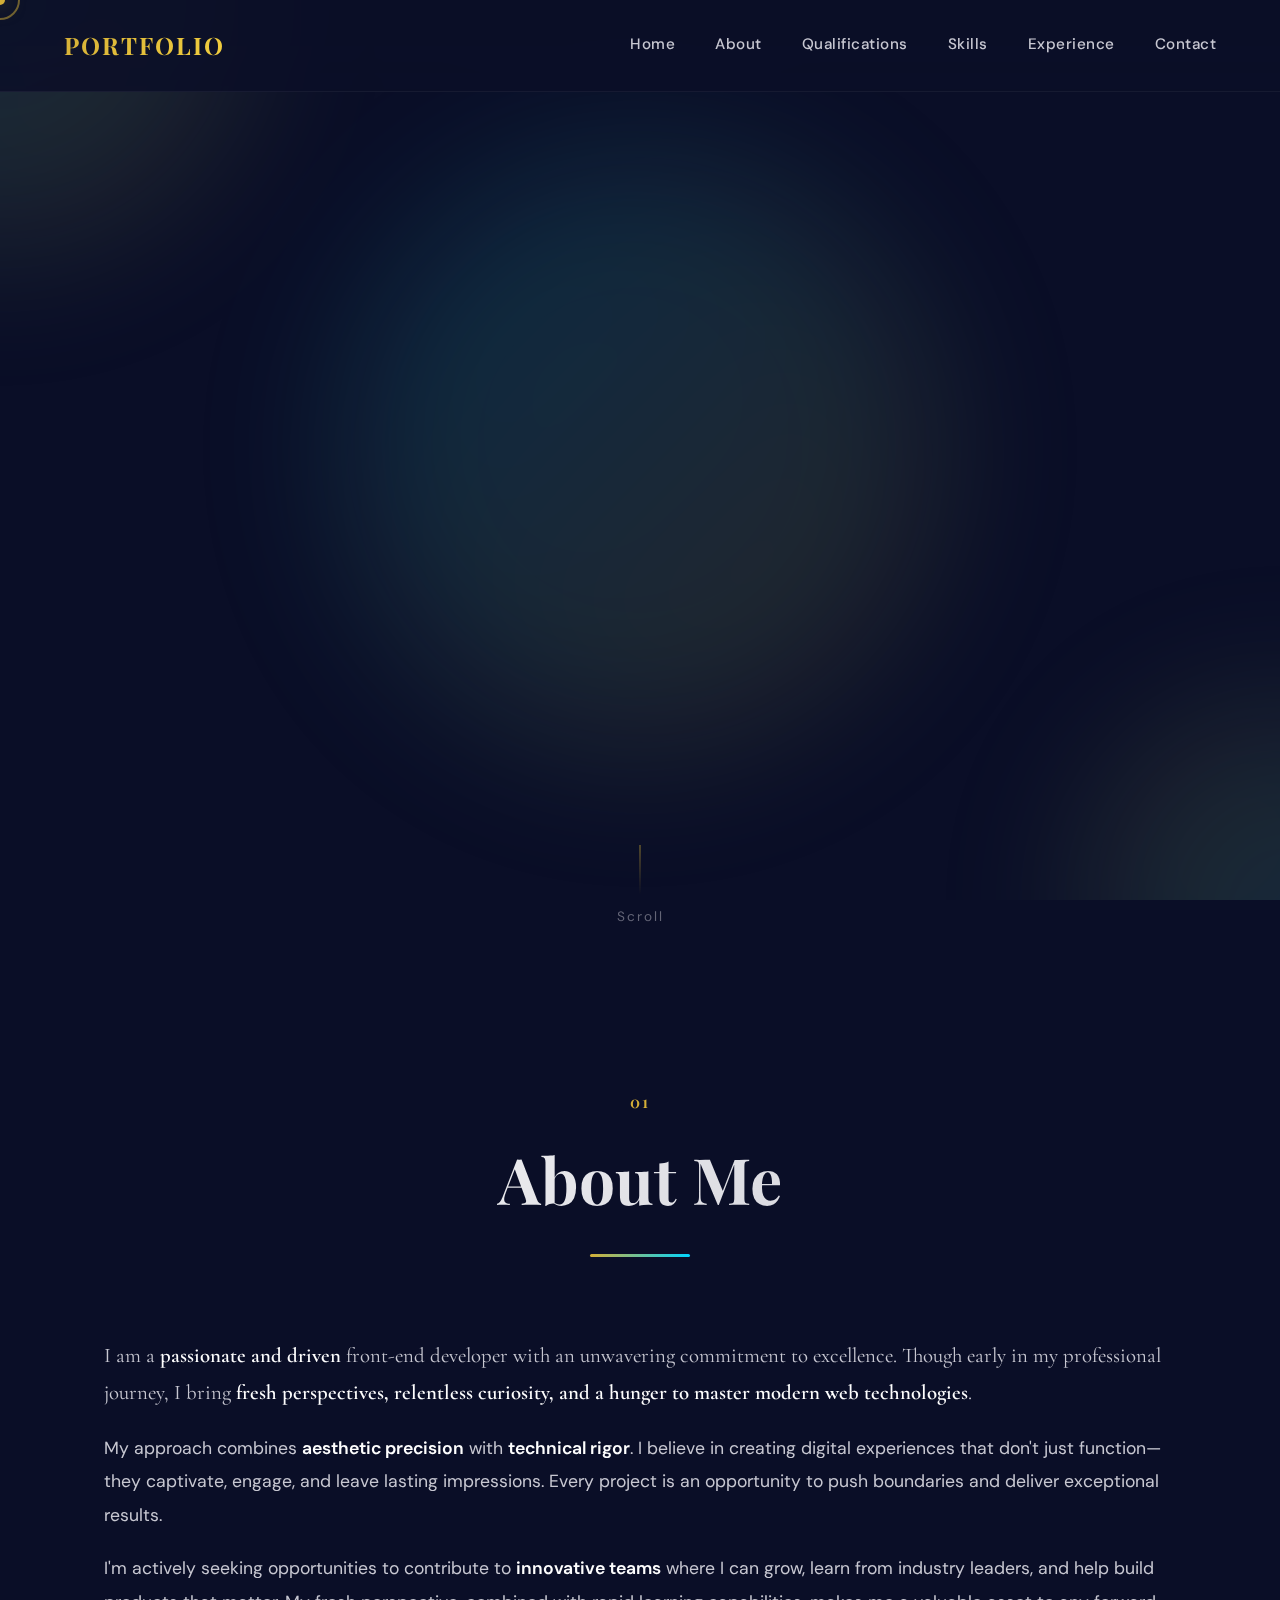
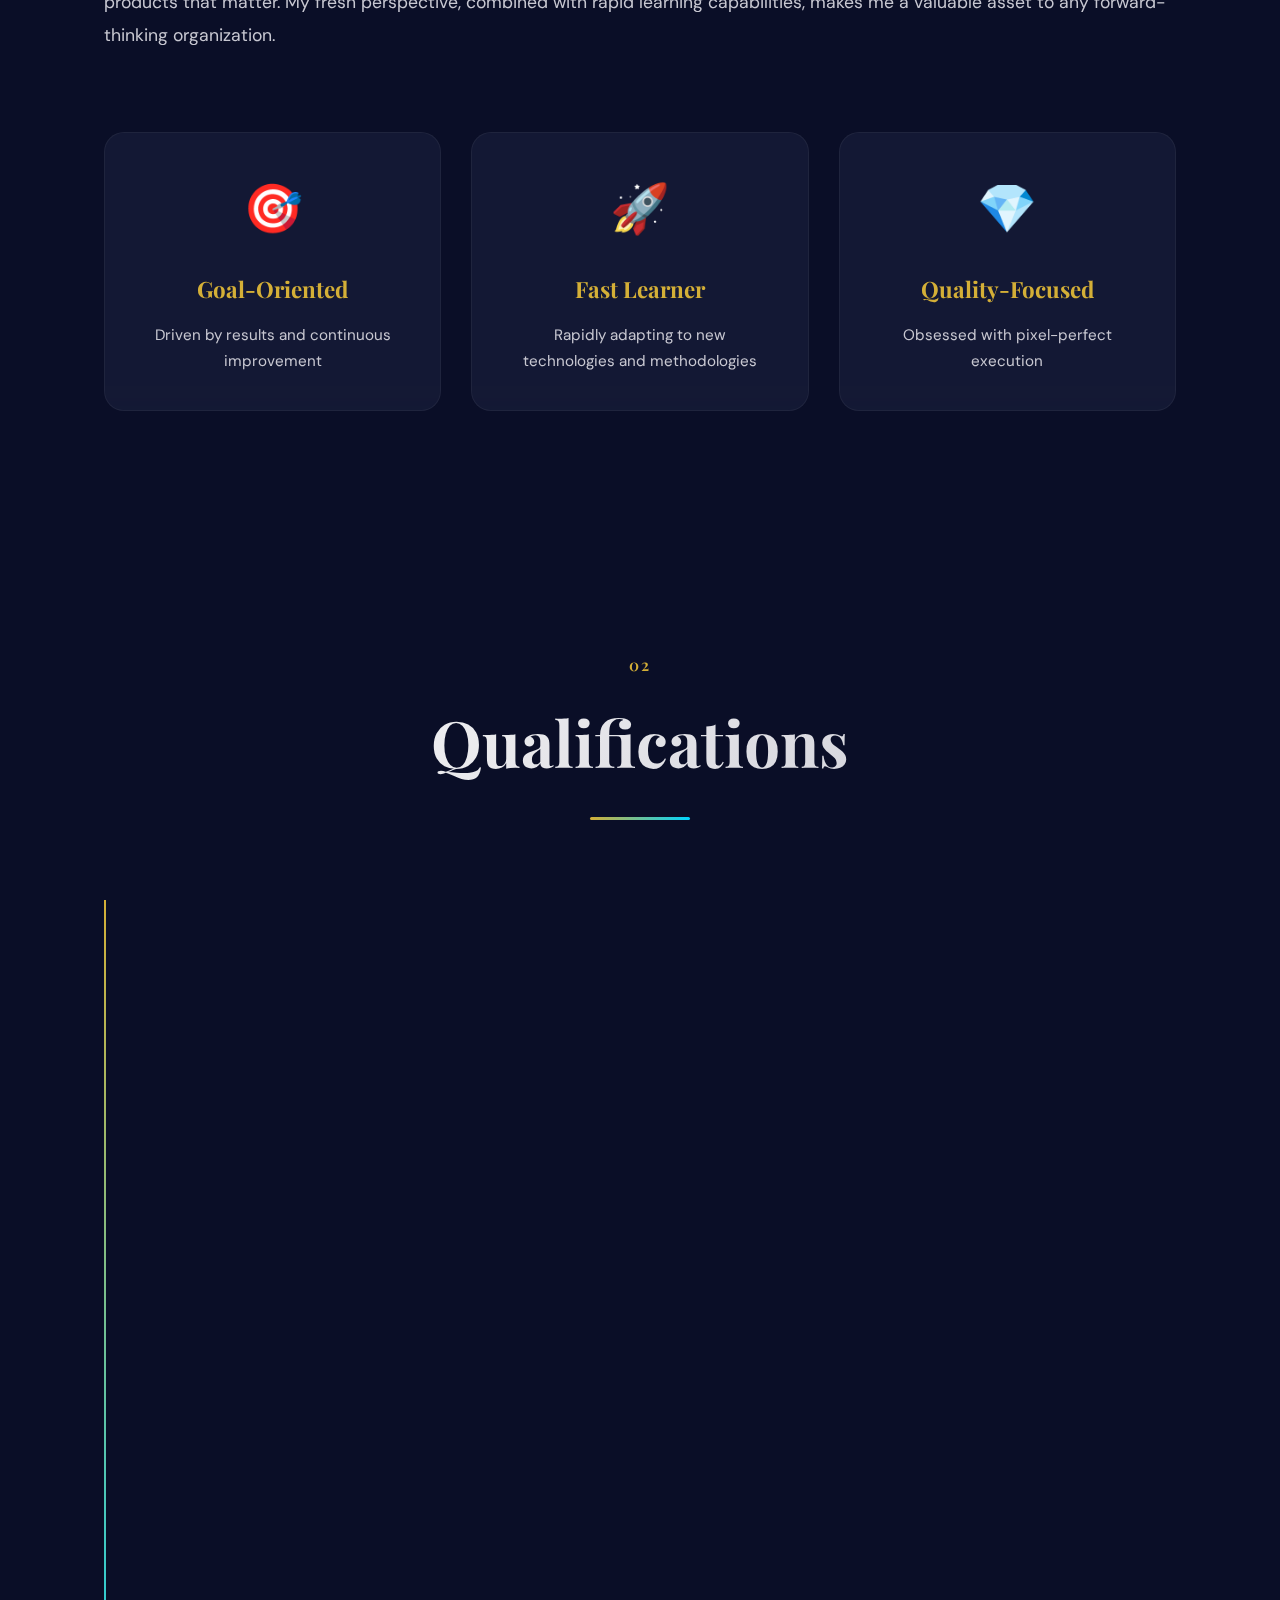
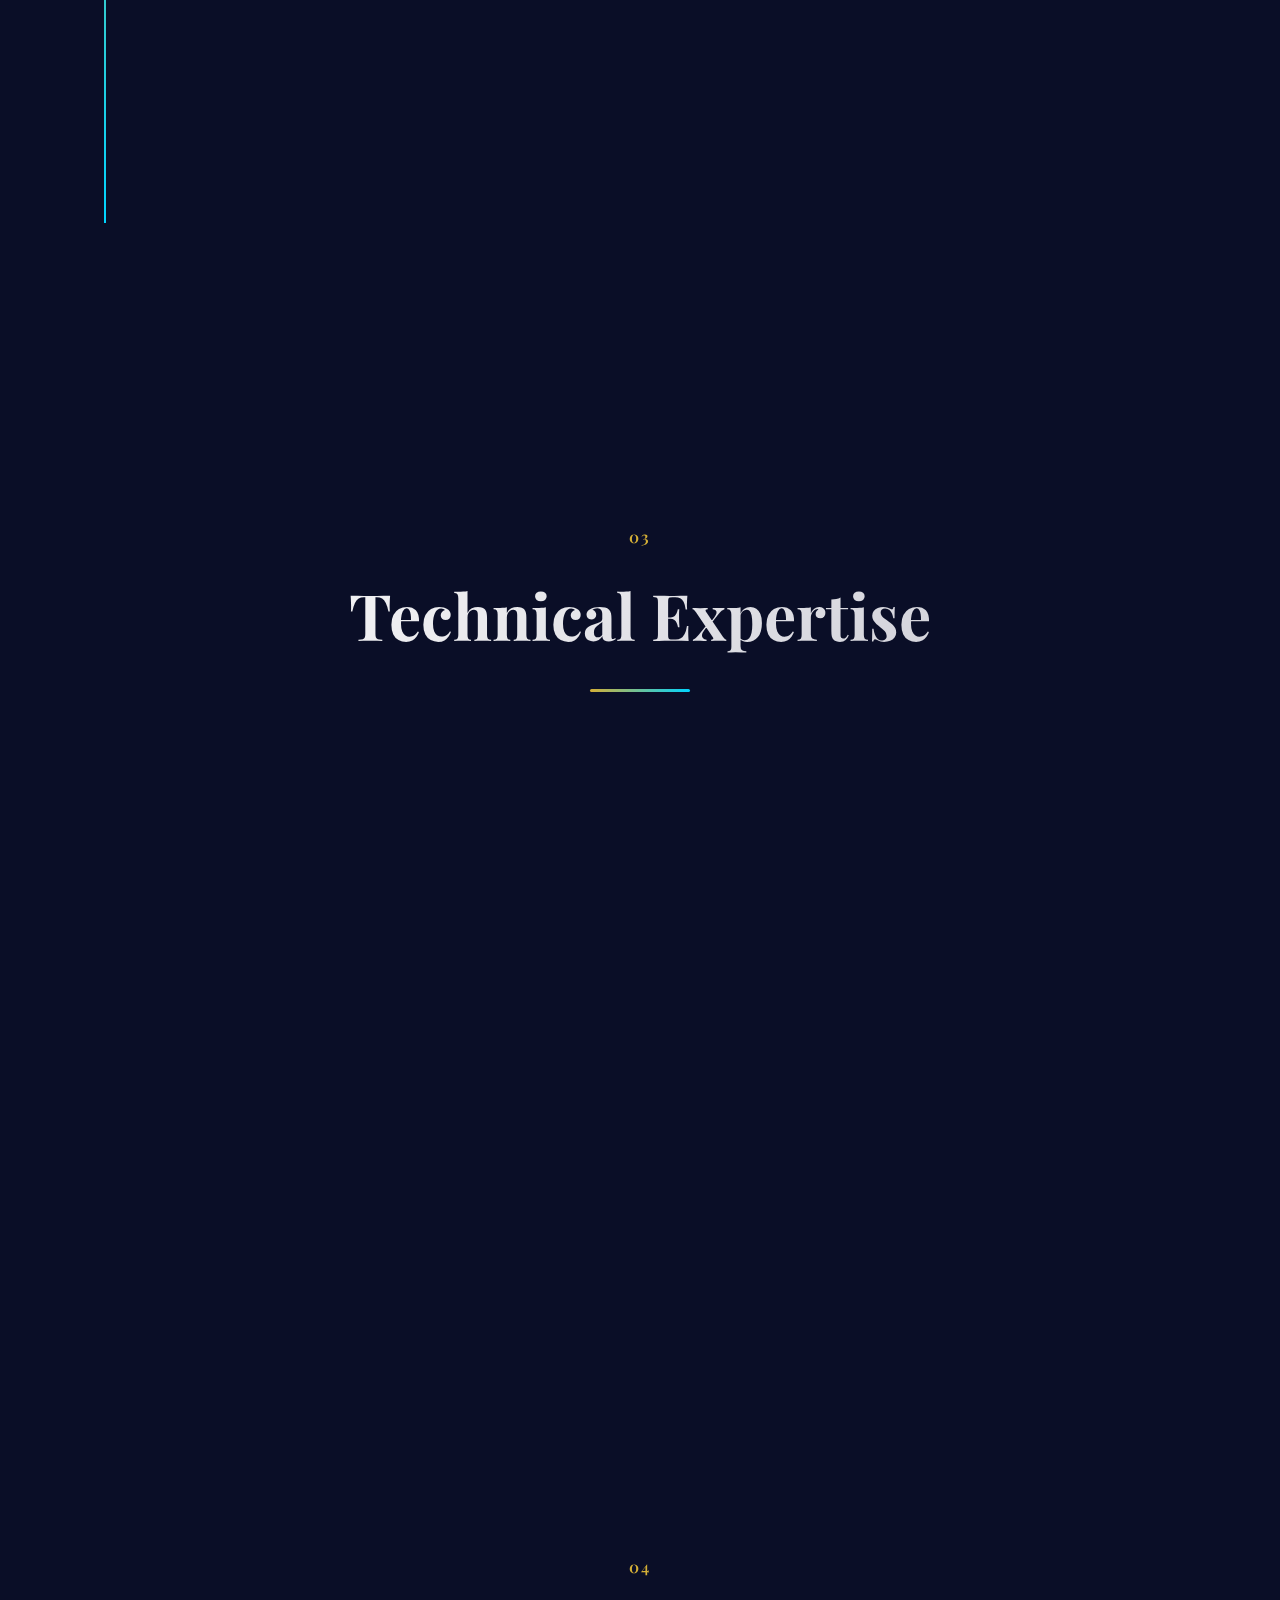
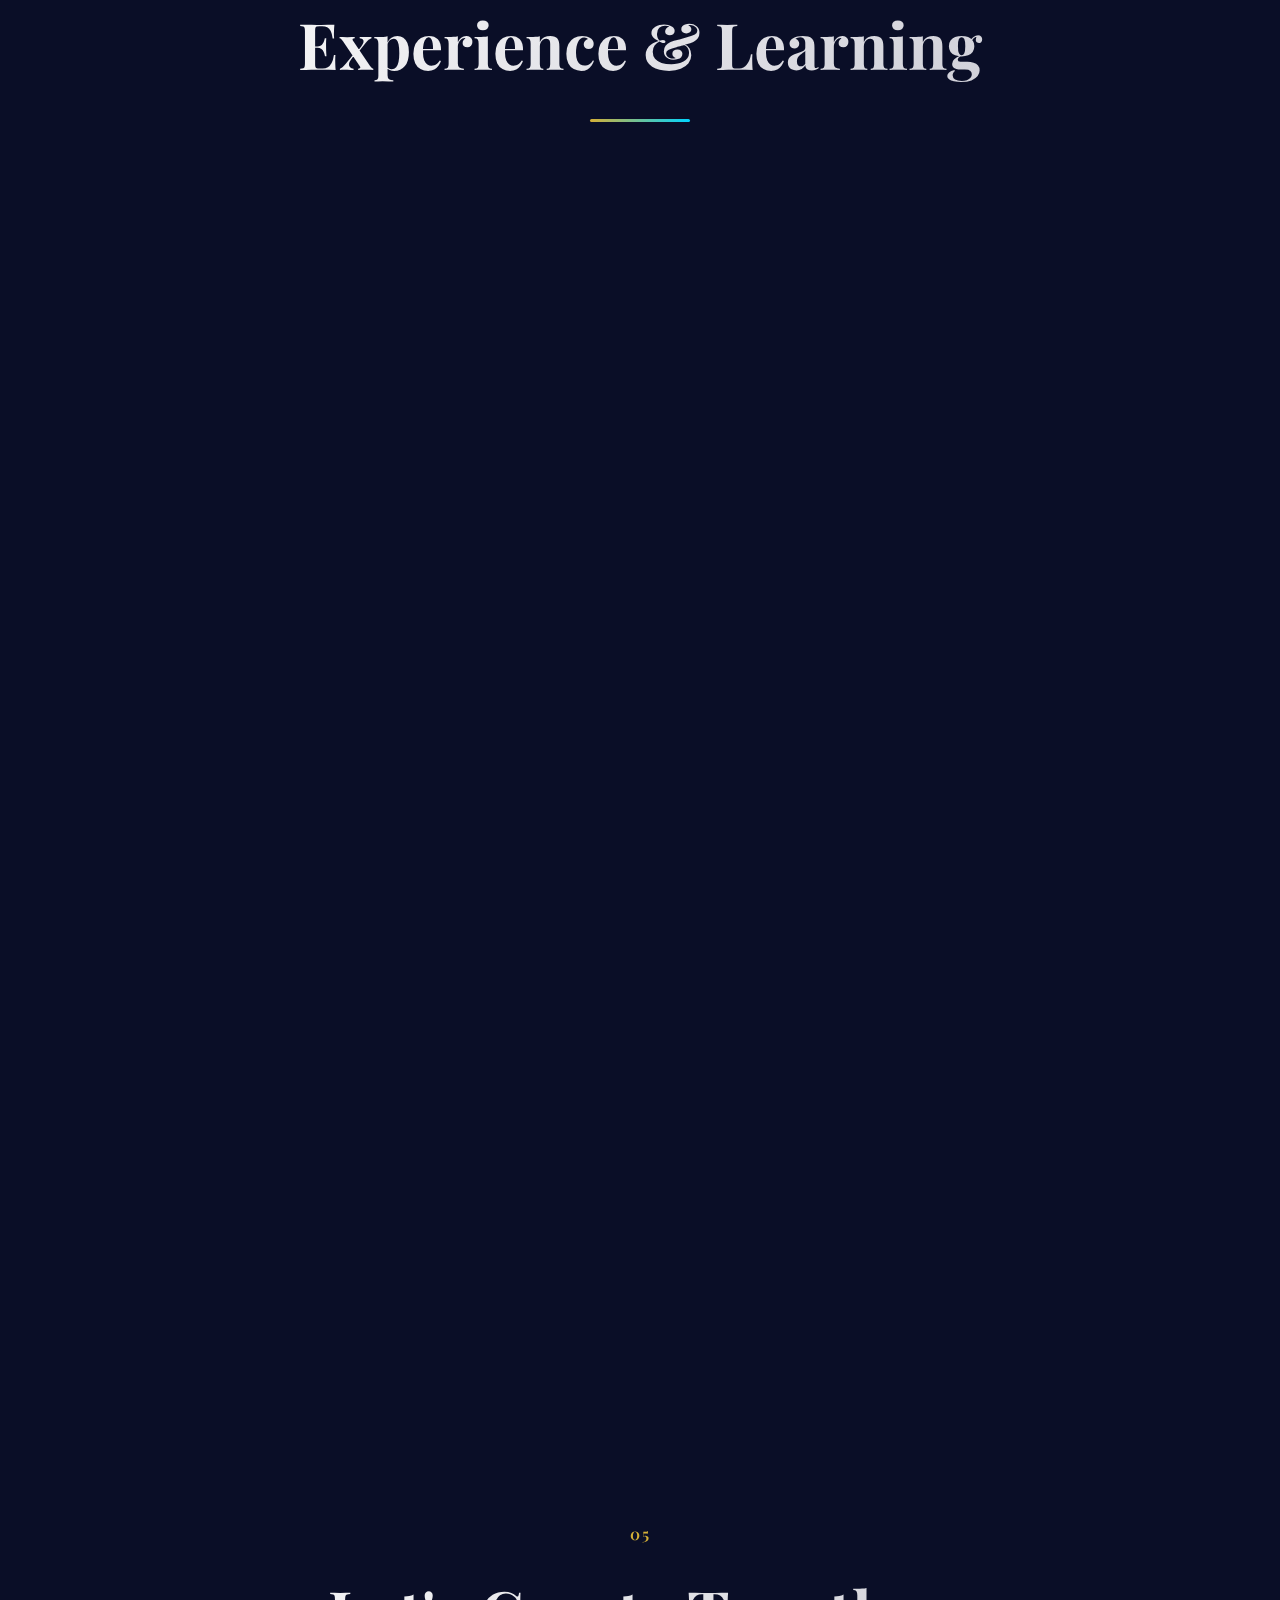
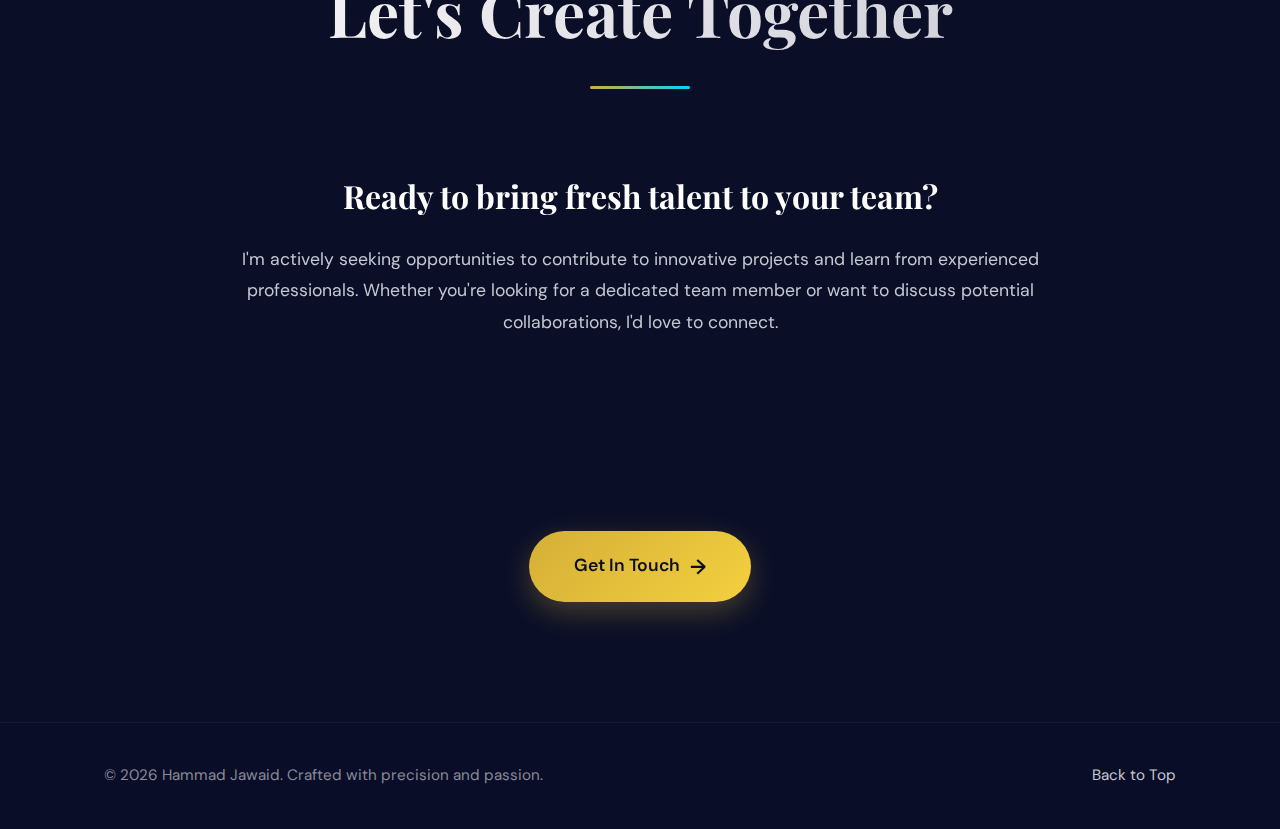
<file: index.html>
<!DOCTYPE html>
<html lang="en">

<head>
    <meta charset="UTF-8">
    <meta name="viewport" content="width=device-width, initial-scale=1.0">
    <title>Premium Portfolio | Digital Excellence</title>
    <link rel="preconnect" href="https://fonts.googleapis.com">
    <link rel="preconnect" href="https://fonts.gstatic.com" crossorigin>
    <link
        href="https://fonts.googleapis.com/css2?family=Playfair+Display:wght@400;600;700;900&family=Cormorant+Garamond:wght@300;400;600;700&family=DM+Sans:wght@300;400;500;600;700&display=swap"
        rel="stylesheet">
    <link rel="stylesheet" href="styles.css">
</head>

<body>
    <!-- Animated Background Elements -->
    <div class="bg-orbs">
        <div class="orb orb-1"></div>
        <div class="orb orb-2"></div>
        <div class="orb orb-3"></div>
    </div>

    <!-- Navigation -->
    <nav class="nav" id="navbar">
        <div class="nav-logo">PORTFOLIO</div>
        <div class="nav-links">
            <a href="#home" class="nav-link">Home</a>
            <a href="#about" class="nav-link">About</a>
            <a href="#qualifications" class="nav-link">Qualifications</a>
            <a href="#skills" class="nav-link">Skills</a>
            <a href="#experience" class="nav-link">Experience</a>
            <a href="#contact" class="nav-link">Contact</a>
        </div>
        <div class="nav-toggle" id="navToggle">
            <span></span>
            <span></span>
            <span></span>
        </div>
    </nav>

    <!-- Hero Section -->
    <section id="home" class="hero">
        <div class="hero-content">
            <div class="hero-tag fade-in-up" style="animation-delay: 0.2s;">
                <span class="hero-tag-text">DIGITAL EXCELLENCE</span>
            </div>

            <h1 class="hero-name fade-in-up" style="animation-delay: 0.4s;">
                <span class="name-first">Hammad</span>
                <span class="name-last">Jawaid</span>
            </h1>

            <p class="hero-subtitle fade-in-up" style="animation-delay: 0.6s;">
                Aspiring Front-End Developer | Future-Ready Talent
            </p>

            <div class="hero-image-wrapper fade-in-up" style="animation-delay: 0.8s;">
                <div class="hero-image-glow"></div>
                <div class="hero-image">
                    <img src="WhatsApp Image 2026-01-29 at 10.34.40 PM.jpeg" alt="Profile" />
                </div>
            </div>

            <div class="hero-cta fade-in-up" style="animation-delay: 1s;">
                <a href="#contact" class="btn btn-primary">
                    <span class="btn-text">Let's Connect</span>
                    <span class="btn-icon">→</span>
                </a>
                <a href="#about" class="btn btn-secondary">
                    <span class="btn-text">Explore My Work</span>
                </a>
            </div>
        </div>

        <div class="scroll-indicator">
            <div class="scroll-line"></div>
            <span>Scroll</span>
        </div>
    </section>

    <!-- About Section -->
    <section id="about" class="section about-section">
        <div class="container">
            <div class="section-header">
                <span class="section-number">01</span>
                <h2 class="section-title">About Me</h2>
                <div class="section-line"></div>
            </div>

            <div class="about-content">
                <div class="about-text">
                    <p class="about-intro">
                        I am a <strong>passionate and driven</strong> front-end developer with an unwavering commitment
                        to excellence. Though early in my professional journey, I bring <strong>fresh perspectives,
                            relentless curiosity, and a hunger to master modern web technologies</strong>.
                    </p>
                    <p>
                        My approach combines <strong>aesthetic precision</strong> with <strong>technical rigor</strong>.
                        I believe in creating digital experiences that don't just function—they captivate, engage, and
                        leave lasting impressions. Every project is an opportunity to push boundaries and deliver
                        exceptional results.
                    </p>
                    <p>
                        I'm actively seeking opportunities to contribute to <strong>innovative teams</strong> where I
                        can grow, learn from industry leaders, and help build products that matter. My fresh
                        perspective, combined with rapid learning capabilities, makes me a valuable asset to any
                        forward-thinking organization.
                    </p>
                </div>

                <div class="about-highlights">
                    <div class="highlight-card">
                        <div class="highlight-icon">🎯</div>
                        <h3>Goal-Oriented</h3>
                        <p>Driven by results and continuous improvement</p>
                    </div>
                    <div class="highlight-card">
                        <div class="highlight-icon">🚀</div>
                        <h3>Fast Learner</h3>
                        <p>Rapidly adapting to new technologies and methodologies</p>
                    </div>
                    <div class="highlight-card">
                        <div class="highlight-icon">💎</div>
                        <h3>Quality-Focused</h3>
                        <p>Obsessed with pixel-perfect execution</p>
                    </div>
                </div>
            </div>
        </div>
    </section>

    <!-- Qualifications Section -->
    <section id="qualifications" class="section qualifications-section">
        <div class="container">
            <div class="section-header">
                <span class="section-number">02</span>
                <h2 class="section-title">Qualifications</h2>
                <div class="section-line"></div>
            </div>

            <div class="timeline">
                <div class="timeline-item" data-animate>
                    <div class="timeline-dot"></div>
                    <div class="timeline-content">
                        <div class="timeline-year">2022 - 2023</div>
                        <h3 class="timeline-title">Matric</h3>
                        <p class="timeline-institution">Elegant Secondary School</p>
                        <p class="timeline-description">Successfully completed the Secondary School Certificate (SSC),
                            both Parts I and II, specializing in the Biology field of study.</p>
                    </div>
                </div>

                <div class="timeline-item" data-animate>
                    <div class="timeline-dot"></div>
                    <div class="timeline-content">
                        <div class="timeline-year">2024 - 2025</div>
                        <h3 class="timeline-title">Intermediate</h3>
                        <p class="timeline-institution">Sirajuddullah Govt Degree College</p>
                        <p class="timeline-description">Education: Completed Higher Secondary School Certificate (HSC
                            Part I & II) with a focus on Pre-Engineering
                            <br><br>
                            Technical Skills: Acquired mastery in front-end web development fundamentals: HTML5 & CSS3.
                        </p>
                    </div>
                </div>

                <div class="timeline-item" data-animate>
                    <div class="timeline-dot"></div>
                    <div class="timeline-content">
                        <div class="timeline-year">2025 - 2028 (In Progress)</div>
                        <h3 class="timeline-title">Advanced Diploma in Software Engineering (ADSE)</h3>
                        <p class="timeline-institution">Aptech Learning</p>
                        <p class="timeline-description">Currently pursuing an ADSE (Advanced Diploma in Software
                            Engineering) from Aptech Learning, North Nazimabad.
                            <br><br>

                            Alongside my diploma, I am independently mastering Web Development through hands-on practice
                            and self-learning at home.
                        </p>
                    </div>
                </div>
            </div>
        </div>
        </div>
    </section>

    <!-- Skills Section -->
    <section id="skills" class="section skills-section">
        <div class="container">
            <div class="section-header">
                <span class="section-number">03</span>
                <h2 class="section-title">Technical Expertise</h2>
                <div class="section-line"></div>
            </div>

            <div class="skills-grid">
                <div class="skill-card" data-animate>
                    <div class="skill-icon">
                        <svg viewBox="0 0 24 24" fill="none" stroke="currentColor" stroke-width="2">
                            <polyline points="16 18 22 12 16 6"></polyline>
                            <polyline points="8 6 2 12 8 18"></polyline>
                        </svg>
                    </div>
                    <h3 class="skill-name">HTML</h3>
                    <div class="skill-progress">
                        <div class="skill-progress-bar" data-progress="90"></div>
                    </div>
                    <span class="skill-percentage">90%</span>
                </div>

                <div class="skill-card" data-animate>
                    <div class="skill-icon">
                        <svg viewBox="0 0 24 24" fill="none" stroke="currentColor" stroke-width="2">
                            <path d="M12 2L2 7l10 5 10-5-10-5z"></path>
                            <path d="M2 17l10 5 10-5M2 12l10 5 10-5"></path>
                        </svg>
                    </div>
                    <h3 class="skill-name">CSS</h3>
                    <div class="skill-progress">
                        <div class="skill-progress-bar" data-progress="85"></div>
                    </div>
                    <span class="skill-percentage">85%</span>
                </div>

                <div class="skill-card" data-animate>
                    <div class="skill-icon">
                        <svg viewBox="0 0 24 24" fill="none" stroke="currentColor" stroke-width="2">
                            <path
                                d="M21 16V8a2 2 0 0 0-1-1.73l-7-4a2 2 0 0 0-2 0l-7 4A2 2 0 0 0 3 8v8a2 2 0 0 0 1 1.73l7 4a2 2 0 0 0 2 0l7-4A2 2 0 0 0 21 16z">
                            </path>
                            <polyline points="7.5 4.21 12 6.81 16.5 4.21"></polyline>
                            <polyline points="7.5 19.79 7.5 14.6 3 12"></polyline>
                            <polyline points="21 12 16.5 14.6 16.5 19.79"></polyline>
                            <polyline points="3.27 6.96 12 12.01 20.73 6.96"></polyline>
                            <line x1="12" y1="22.08" x2="12" y2="12"></line>
                        </svg>
                    </div>
                    <h3 class="skill-name">JavaScript</h3>
                    <div class="skill-progress">
                        <div class="skill-progress-bar" data-progress="80"></div>
                    </div>
                    <span class="skill-percentage">80%</span>
                </div>

                <div class="skill-card" data-animate>
                    <div class="skill-icon">
                        <svg viewBox="0 0 24 24" fill="none" stroke="currentColor" stroke-width="2">
                            <path d="M14 2H6a2 2 0 0 0-2 2v16a2 2 0 0 0 2 2h12a2 2 0 0 0 2-2V8z"></path>
                            <polyline points="14 2 14 8 20 8"></polyline>
                            <line x1="16" y1="13" x2="8" y2="13"></line>
                            <line x1="16" y1="17" x2="8" y2="17"></line>
                            <polyline points="10 9 9 9 8 9"></polyline>
                        </svg>
                    </div>
                    <h3 class="skill-name">MS Word</h3>
                    <div class="skill-progress">
                        <div class="skill-progress-bar" data-progress="95"></div>
                    </div>
                    <span class="skill-percentage">95%</span>
                </div>

                <div class="skill-card" data-animate>
                    <div class="skill-icon">
                        <svg viewBox="0 0 24 24" fill="none" stroke="currentColor" stroke-width="2">
                            <path d="M17 21v-2a4 4 0 0 0-4-4H5a4 4 0 0 0-4 4v2"></path>
                            <circle cx="9" cy="7" r="4"></circle>
                            <path d="M23 21v-2a4 4 0 0 0-3-3.87"></path>
                            <path d="M16 3.13a4 4 0 0 1 0 7.75"></path>
                        </svg>
                    </div>
                    <h3 class="skill-name">Communication</h3>
                    <div class="skill-progress">
                        <div class="skill-progress-bar" data-progress="92"></div>
                    </div>
                    <span class="skill-percentage">92%</span>
                </div>

                <div class="skill-card" data-animate>
                    <div class="skill-icon">
                        <svg viewBox="0 0 24 24" fill="none" stroke="currentColor" stroke-width="2">
                            <circle cx="12" cy="12" r="10"></circle>
                            <path d="M9.09 9a3 3 0 0 1 5.83 1c0 2-3 3-3 3"></path>
                            <line x1="12" y1="17" x2="12.01" y2="17"></line>
                        </svg>
                    </div>
                    <h3 class="skill-name">Problem Solving</h3>
                    <div class="skill-progress">
                        <div class="skill-progress-bar" data-progress="88"></div>
                    </div>
                    <span class="skill-percentage">88%</span>
                </div>
            </div>
        </div>
    </section>

    <!-- Experience Section -->
    <section id="experience" class="section experience-section">
        <div class="container">
            <div class="section-header">
                <span class="section-number">04</span>
                <h2 class="section-title">Experience & Learning</h2>
                <div class="section-line"></div>
            </div>

            <div class="experience-content">
                <div class="experience-card" data-animate>
                    <div class="experience-badge">CURRENT PHASE</div>
                    <h3 class="experience-title">Professional Development Journey</h3>
                    <p class="experience-position">Fresher • Actively Building Portfolio</p>

                    <div class="experience-description">
                        <p>
                            While I'm at the beginning of my professional journey, I approach development with the
                            mindset of a seasoned professional. Every day is dedicated to <strong>learning, building,
                                and refining my craft</strong>.
                        </p>

                        <div class="experience-activities">
                            <div class="activity-item">
                                <div class="activity-icon">📚</div>
                                <div class="activity-content">
                                    <h4>Continuous Learning</h4>
                                    <p>Daily practice with modern frameworks, tools, and best practices. Following
                                        industry leaders and staying current with emerging technologies.</p>
                                </div>
                            </div>

                            <div class="activity-item">
                                <div class="activity-icon">💻</div>
                                <div class="activity-content">
                                    <h4>Project Development</h4>
                                    <p>Building real-world applications to solve actual problems. Each project pushing
                                        my skills further and expanding my technical capabilities.</p>
                                </div>
                            </div>

                            <div class="activity-item">
                                <div class="activity-icon">🎯</div>
                                <div class="activity-content">
                                    <h4>Industry Preparation</h4>
                                    <p>Studying production-level code, understanding scalability, and learning team
                                        collaboration best practices to hit the ground running.</p>
                                </div>
                            </div>
                        </div>
                    </div>

                    <div class="experience-quote">
                        <p>"Being a fresher doesn't mean starting from zero—it means bringing fresh perspectives,
                            untapped potential, and the energy to exceed expectations."</p>
                    </div>
                </div>
            </div>
        </div>
    </section>

    <!-- Contact Section -->
    <section id="contact" class="section contact-section">
        <div class="container">
            <div class="section-header">
                <span class="section-number">05</span>
                <h2 class="section-title">Let's Create Together</h2>
                <div class="section-line"></div>
            </div>

            <div class="contact-content">
                <div class="contact-text">
                    <h3>Ready to bring fresh talent to your team?</h3>
                    <p>
                        I'm actively seeking opportunities to contribute to innovative projects and learn from
                        experienced professionals. Whether you're looking for a dedicated team member or want to discuss
                        potential collaborations, I'd love to connect.
                    </p>
                </div>

                <div class="contact-methods">
                    <a href="mailto:your.email@example.com" class="contact-card" data-animate>
                        <div class="contact-icon">
                            <svg viewBox="0 0 24 24" fill="none" stroke="currentColor" stroke-width="2">
                                <path d="M4 4h16c1.1 0 2 .9 2 2v12c0 1.1-.9 2-2 2H4c-1.1 0-2-.9-2-2V6c0-1.1.9-2 2-2z">
                                </path>
                                <polyline points="22,6 12,13 2,6"></polyline>
                            </svg>
                        </div>
                        <div class="contact-info">
                            <span class="contact-label">Email</span>
                            <span class="contact-value"></span>
                        </div>
                    </a>

                    <a href="tel:+1234567890" class="contact-card" data-animate>
                        <div class="contact-icon">
                            <svg viewBox="0 0 24 24" fill="none" stroke="currentColor" stroke-width="2">
                                <path
                                    d="M22 16.92v3a2 2 0 0 1-2.18 2 19.79 19.79 0 0 1-8.63-3.07 19.5 19.5 0 0 1-6-6 19.79 19.79 0 0 1-3.07-8.67A2 2 0 0 1 4.11 2h3a2 2 0 0 1 2 1.72 12.84 12.84 0 0 0 .7 2.81 2 2 0 0 1-.45 2.11L8.09 9.91a16 16 0 0 0 6 6l1.27-1.27a2 2 0 0 1 2.11-.45 12.84 12.84 0 0 0 2.81.7A2 2 0 0 1 22 16.92z">
                                </path>
                            </svg>
                        </div>
                        <div class="contact-info">
                            <span class="contact-label">Phone</span>
                            <span class="contact-value"></span>
                        </div>
                    </a>

                    <a href="https://linkedin.com/in/yourprofile" target="_blank" class="contact-card" data-animate>
                        <div class="contact-icon">
                            <svg viewBox="0 0 24 24" fill="none" stroke="currentColor" stroke-width="2">
                                <path
                                    d="M16 8a6 6 0 0 1 6 6v7h-4v-7a2 2 0 0 0-2-2 2 2 0 0 0-2 2v7h-4v-7a6 6 0 0 1 6-6z">
                                </path>
                                <rect x="2" y="9" width="4" height="12"></rect>
                                <circle cx="4" cy="4" r="2"></circle>
                            </svg>
                        </div>
                        <div class="contact-info">
                            <span class="contact-label">LinkedIn</span>
                            <span class="contact-value"></span>
                        </div>
                    </a>
                </div>

                <div class="contact-cta">
                    <a href="mailto:your.email@example.com" class="btn btn-primary btn-large">
                        <span class="btn-text">Get In Touch</span>
                        <span class="btn-icon">→</span>
                    </a>
                </div>
            </div>
        </div>
    </section>

    <!-- Footer -->
    <footer class="footer">
        <div class="container">
            <div class="footer-content">
                <p>&copy; 2026 Hammad Jawaid. Crafted with precision and passion.</p>
                <div class="footer-links">
                    <a href="#home">Back to Top</a>
                </div>
            </div>
        </div>
    </footer>

    <script src="script.js"></script>
</body>

</html>
</file>
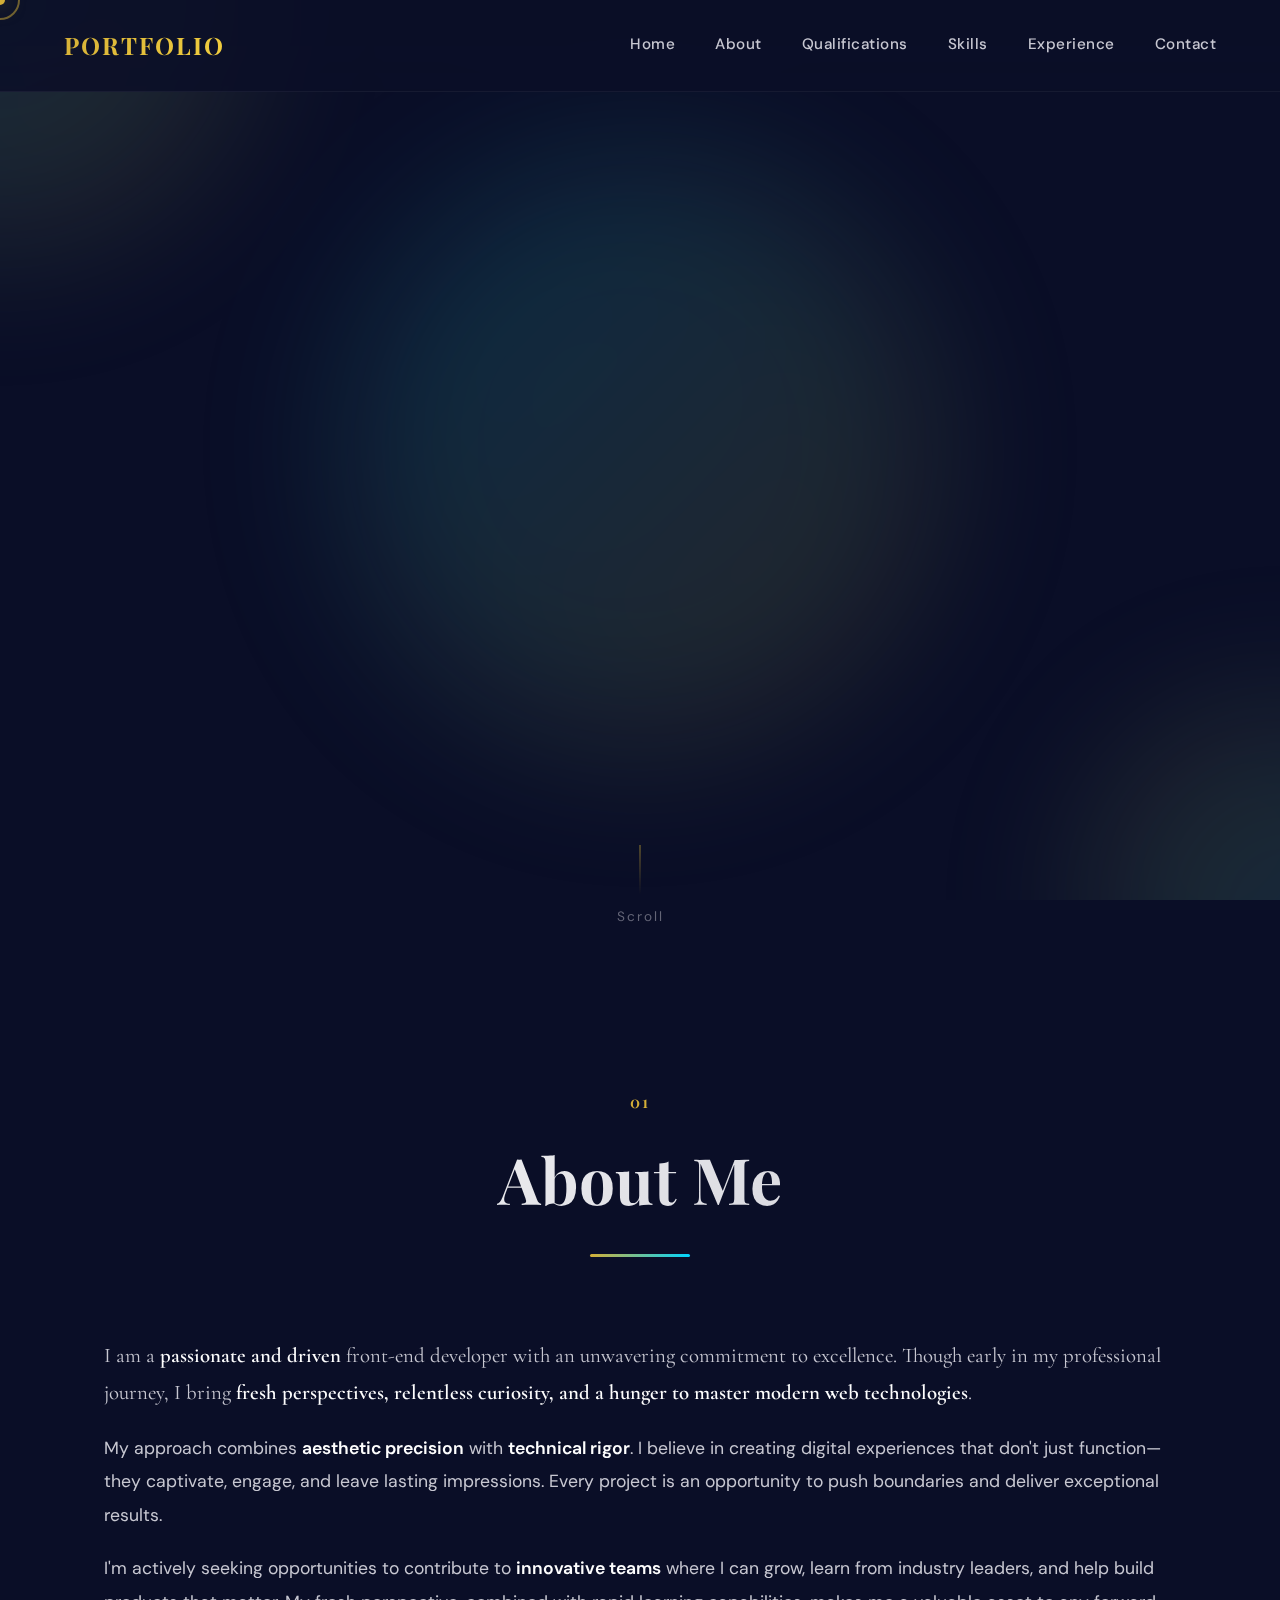
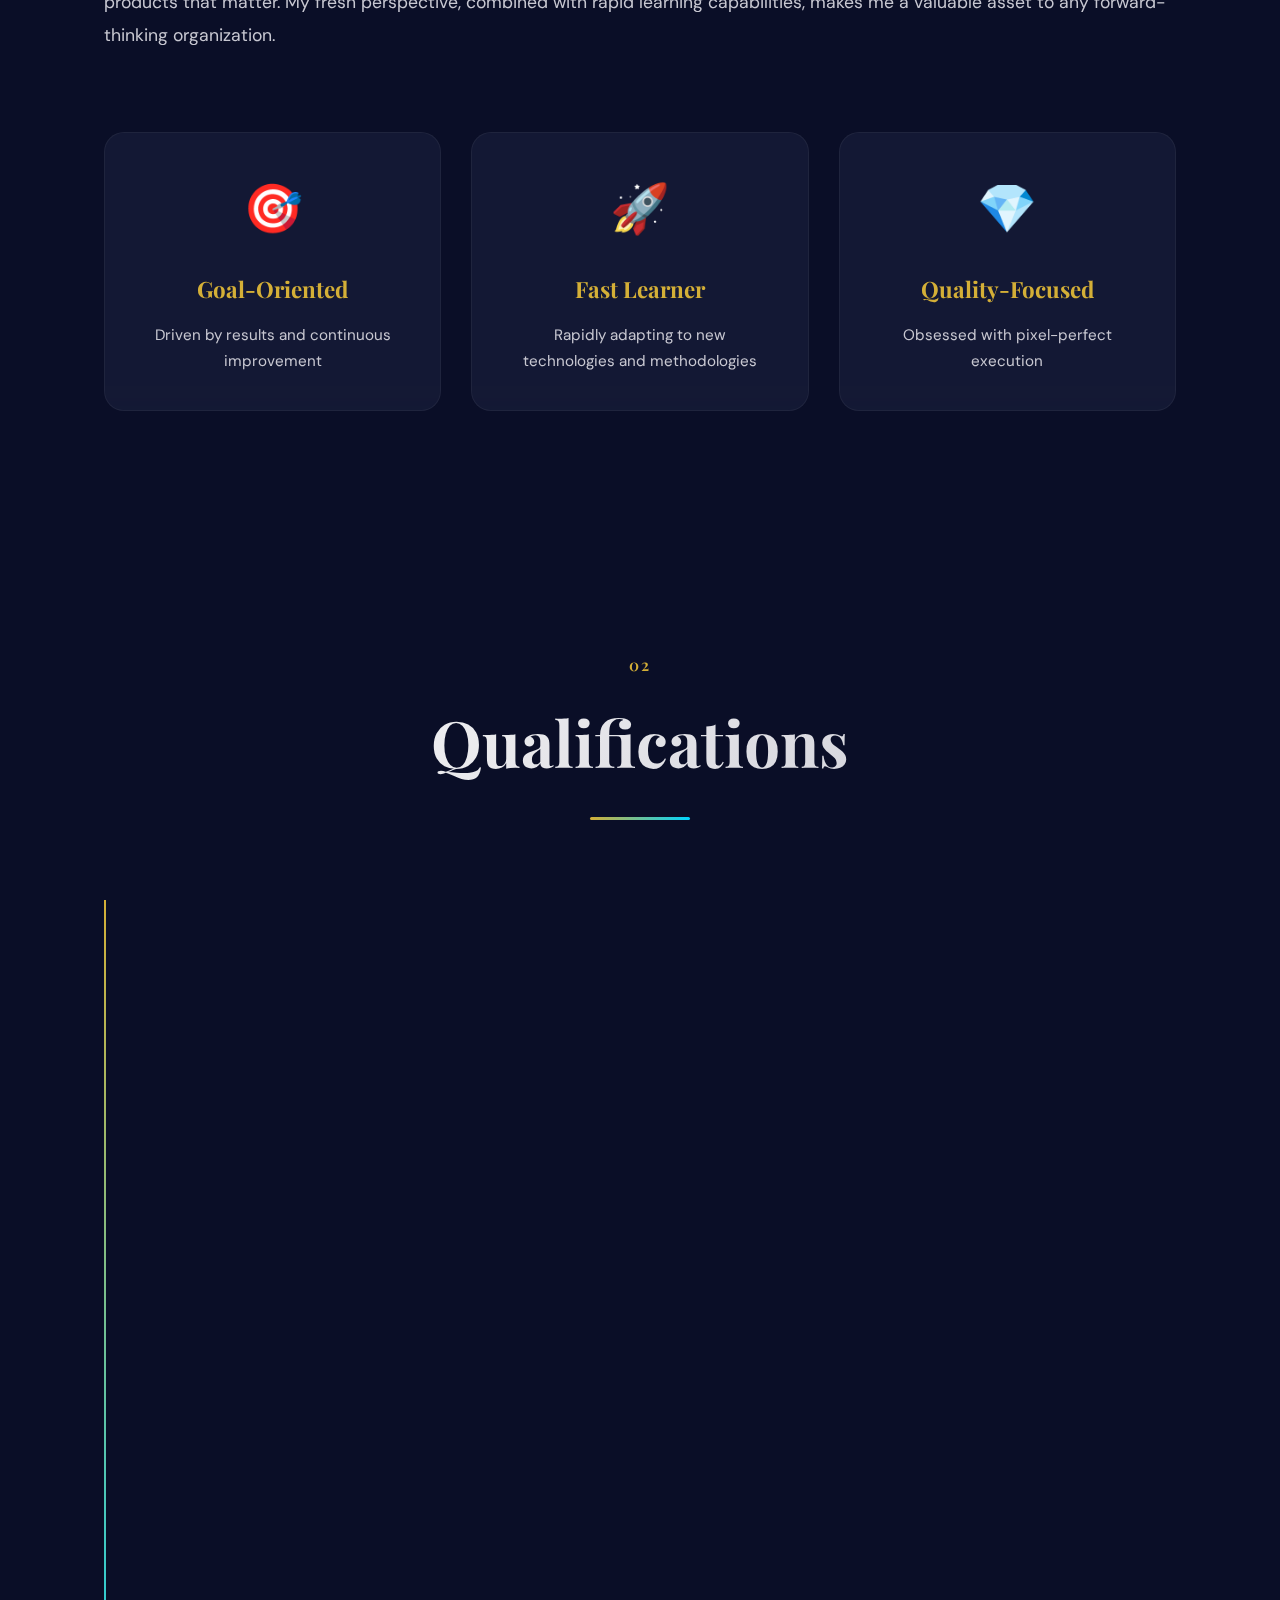
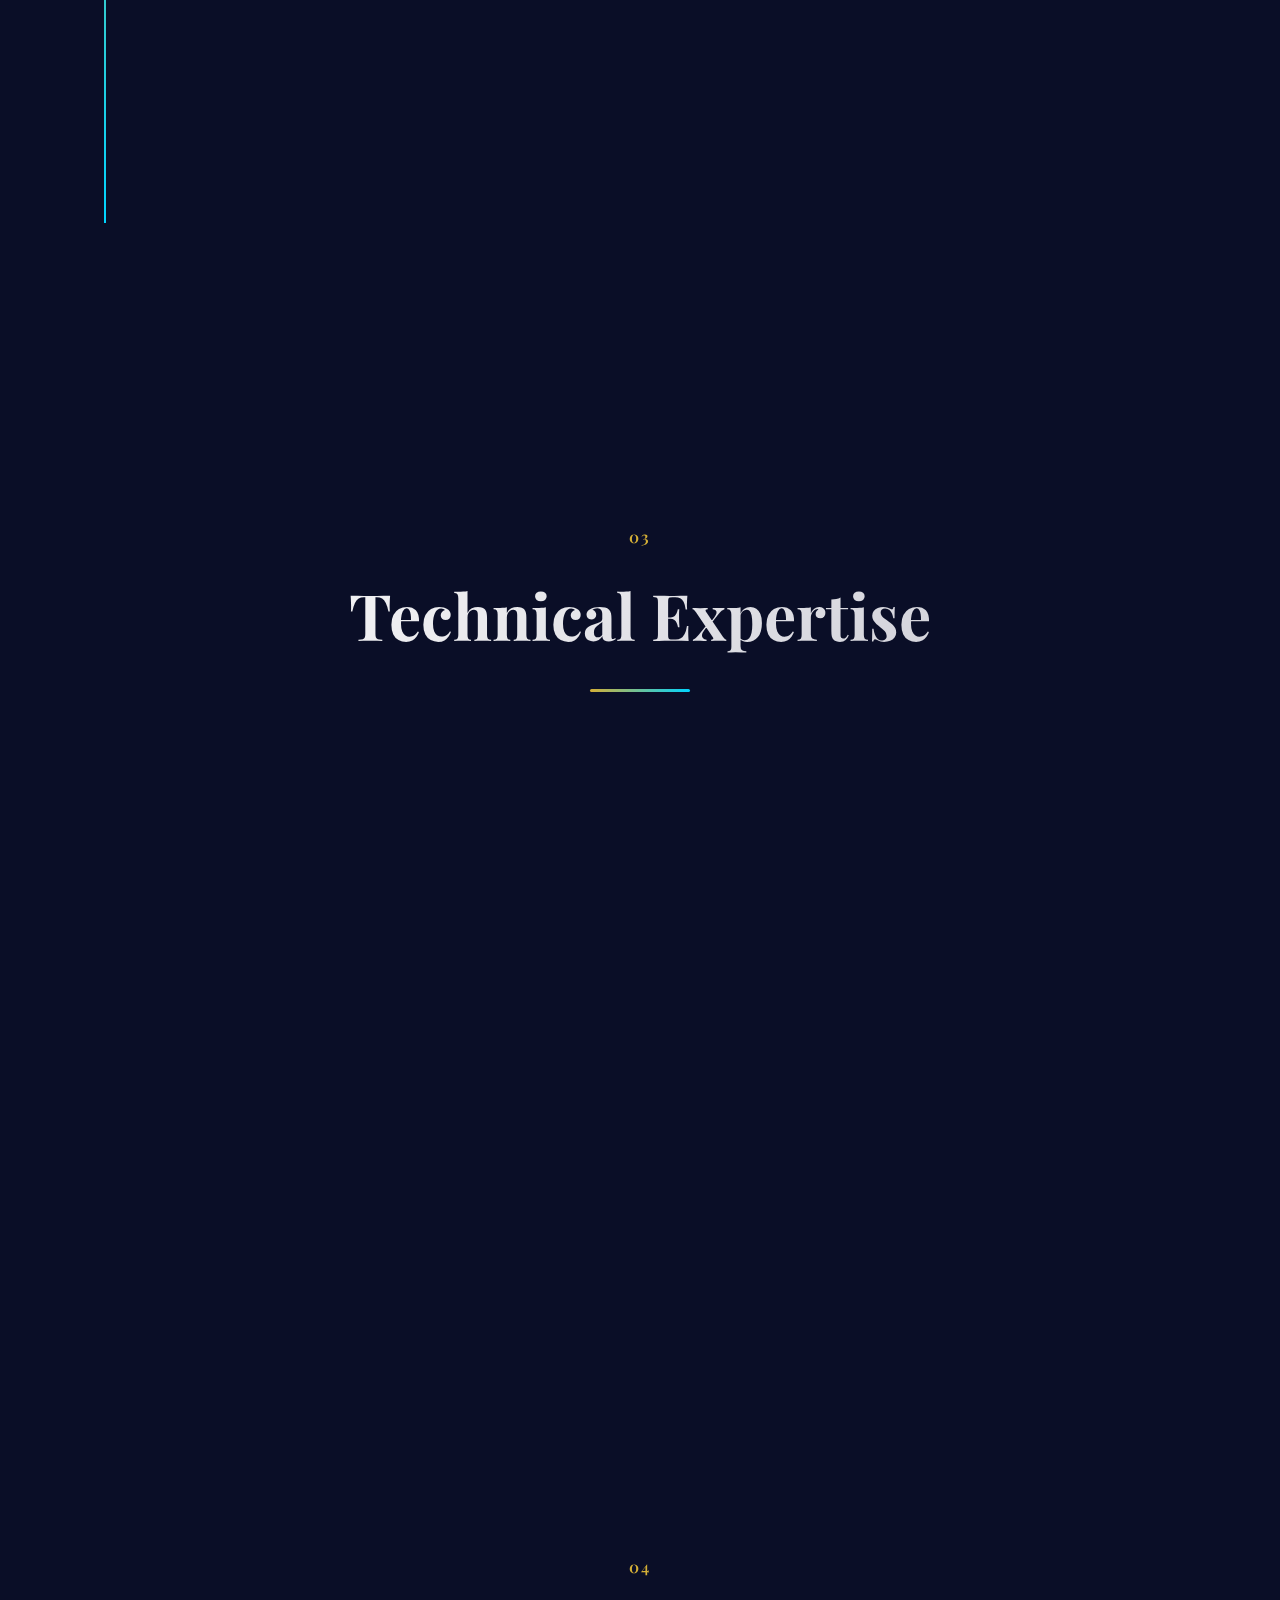
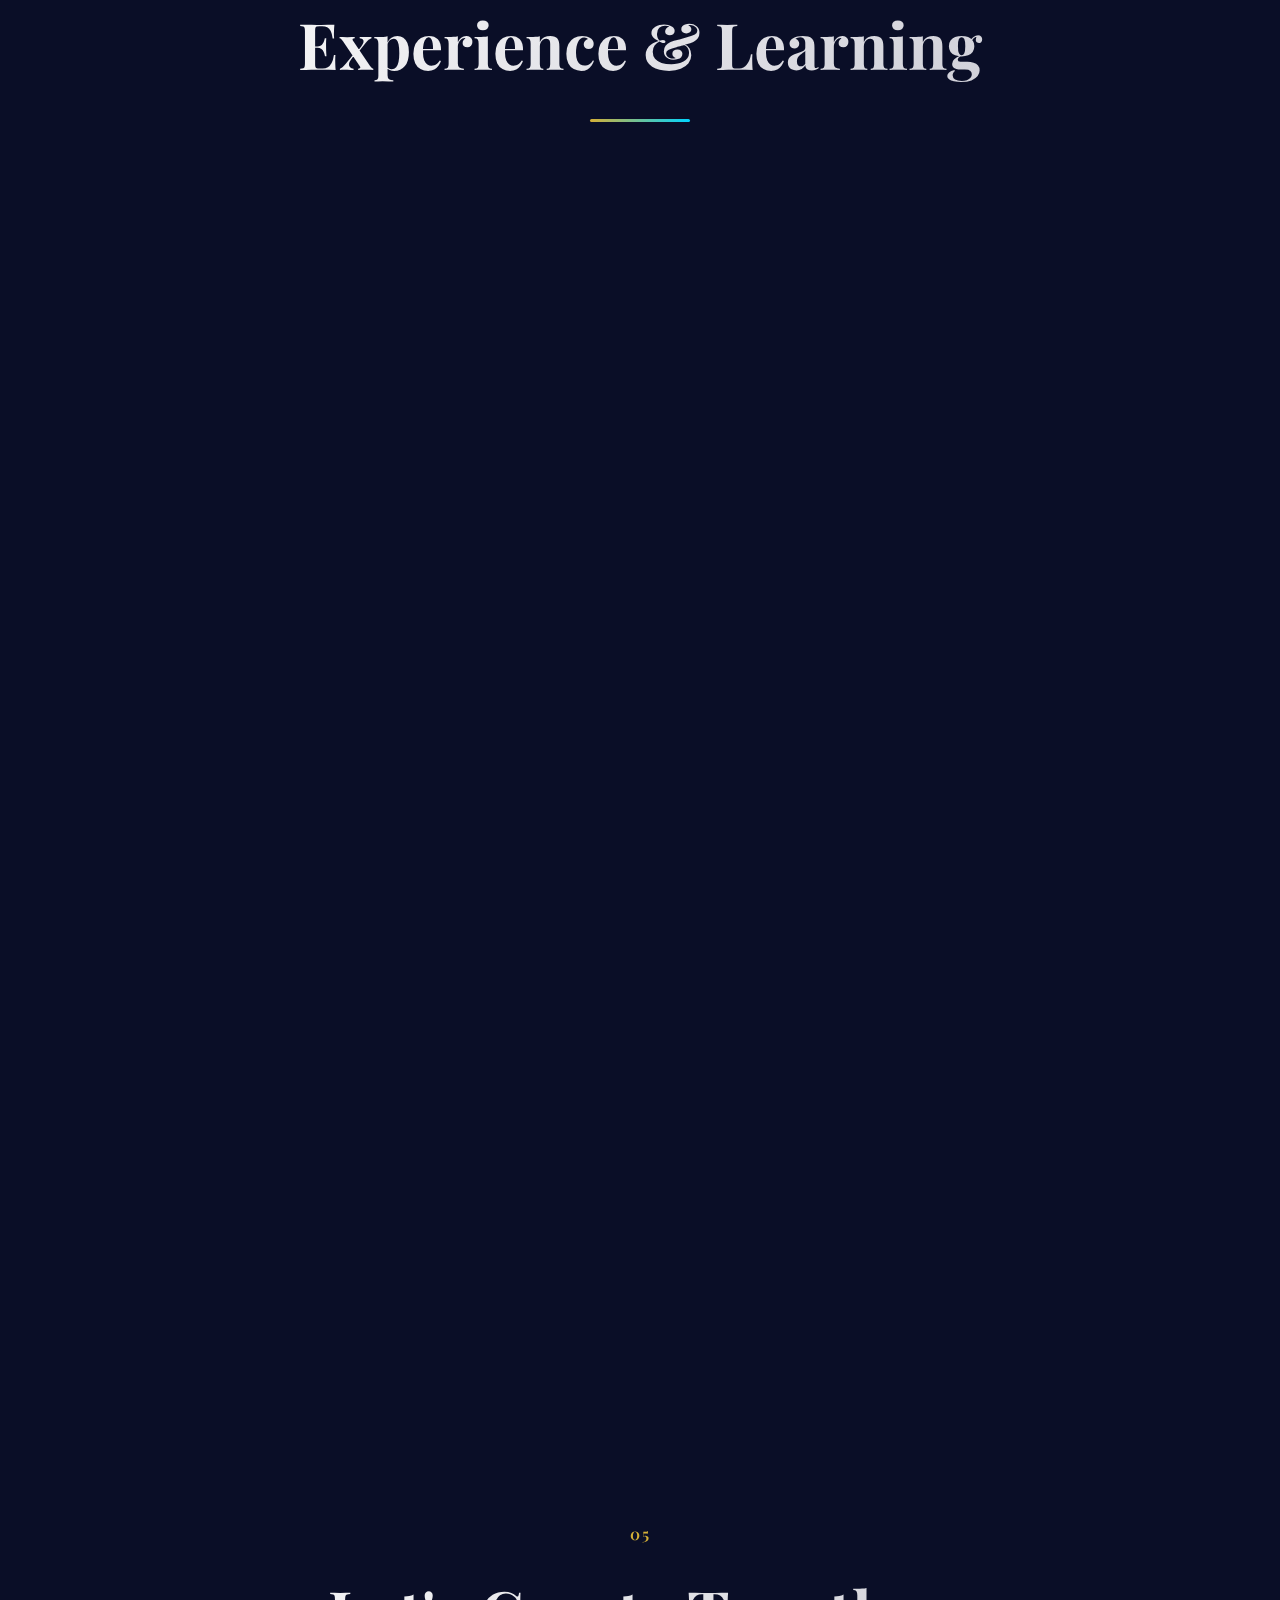
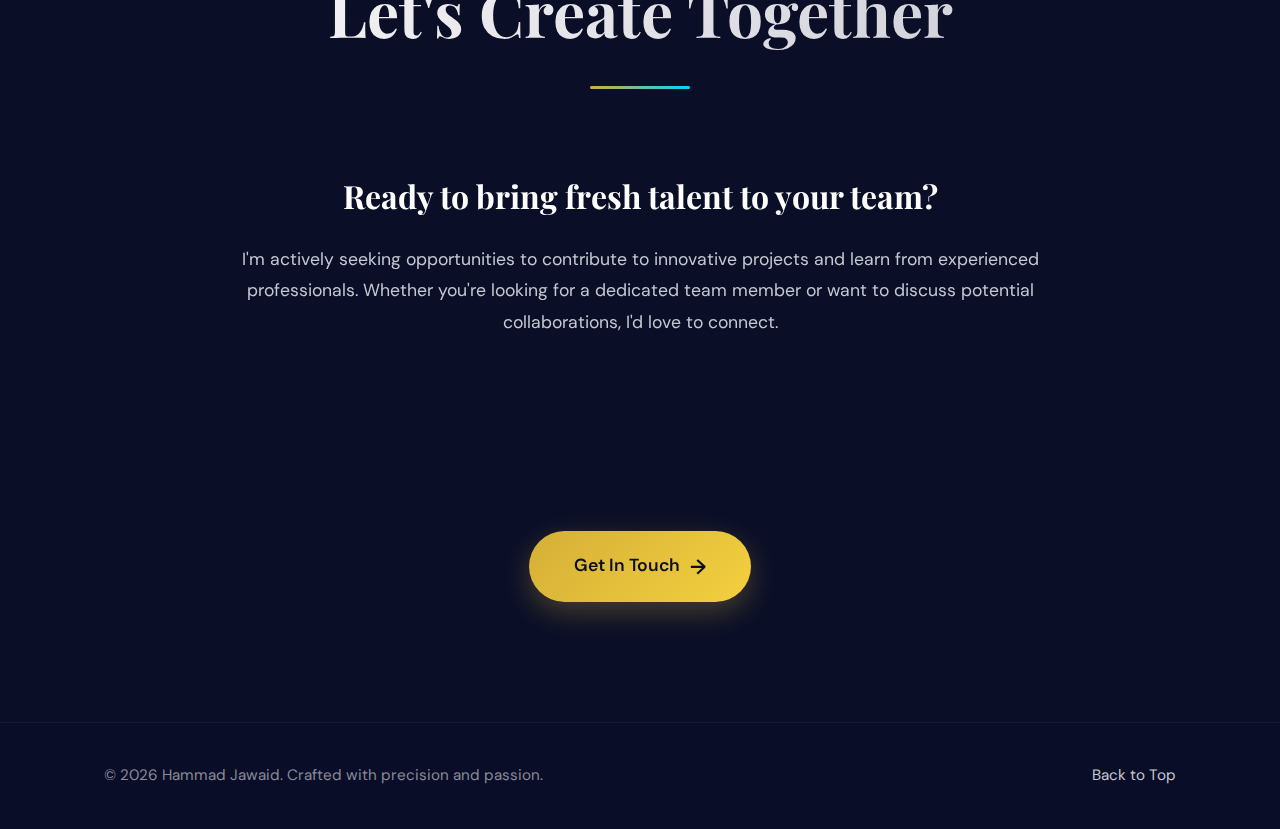
<file: portfolio.html>
<!DOCTYPE html>
<html lang="en">

<head>
    <meta charset="UTF-8">
    <meta name="viewport" content="width=device-width, initial-scale=1.0">
    <title>Premium Portfolio | Digital Excellence</title>
    <link rel="preconnect" href="https://fonts.googleapis.com">
    <link rel="preconnect" href="https://fonts.gstatic.com" crossorigin>
    <link
        href="https://fonts.googleapis.com/css2?family=Playfair+Display:wght@400;600;700;900&family=Cormorant+Garamond:wght@300;400;600;700&family=DM+Sans:wght@300;400;500;600;700&display=swap"
        rel="stylesheet">
    <link rel="stylesheet" href="styles.css">
</head>

<body>
    <!-- Animated Background Elements -->
    <div class="bg-orbs">
        <div class="orb orb-1"></div>
        <div class="orb orb-2"></div>
        <div class="orb orb-3"></div>
    </div>

    <!-- Navigation -->
    <nav class="nav" id="navbar">
        <div class="nav-logo">PORTFOLIO</div>
        <div class="nav-links">
            <a href="#home" class="nav-link">Home</a>
            <a href="#about" class="nav-link">About</a>
            <a href="#qualifications" class="nav-link">Qualifications</a>
            <a href="#skills" class="nav-link">Skills</a>
            <a href="#experience" class="nav-link">Experience</a>
            <a href="#contact" class="nav-link">Contact</a>
        </div>
        <div class="nav-toggle" id="navToggle">
            <span></span>
            <span></span>
            <span></span>
        </div>
    </nav>

    <!-- Hero Section -->
    <section id="home" class="hero">
        <div class="hero-content">
            <div class="hero-tag fade-in-up" style="animation-delay: 0.2s;">
                <span class="hero-tag-text">DIGITAL EXCELLENCE</span>
            </div>

            <h1 class="hero-name fade-in-up" style="animation-delay: 0.4s;">
                <span class="name-first">Hammad</span>
                <span class="name-last">Jawaid</span>
            </h1>

            <p class="hero-subtitle fade-in-up" style="animation-delay: 0.6s;">
                Aspiring Front-End Developer | Future-Ready Talent
            </p>

            <div class="hero-image-wrapper fade-in-up" style="animation-delay: 0.8s;">
                <div class="hero-image-glow"></div>
                <div class="hero-image">
                    <img src="WhatsApp Image 2026-01-29 at 10.34.40 PM.jpeg" alt="Profile" />
                </div>
            </div>

            <div class="hero-cta fade-in-up" style="animation-delay: 1s;">
                <a href="#contact" class="btn btn-primary">
                    <span class="btn-text">Let's Connect</span>
                    <span class="btn-icon">→</span>
                </a>
                <a href="#about" class="btn btn-secondary">
                    <span class="btn-text">Explore My Work</span>
                </a>
            </div>
        </div>

        <div class="scroll-indicator">
            <div class="scroll-line"></div>
            <span>Scroll</span>
        </div>
    </section>

    <!-- About Section -->
    <section id="about" class="section about-section">
        <div class="container">
            <div class="section-header">
                <span class="section-number">01</span>
                <h2 class="section-title">About Me</h2>
                <div class="section-line"></div>
            </div>

            <div class="about-content">
                <div class="about-text">
                    <p class="about-intro">
                        I am a <strong>passionate and driven</strong> front-end developer with an unwavering commitment
                        to excellence. Though early in my professional journey, I bring <strong>fresh perspectives,
                            relentless curiosity, and a hunger to master modern web technologies</strong>.
                    </p>
                    <p>
                        My approach combines <strong>aesthetic precision</strong> with <strong>technical rigor</strong>.
                        I believe in creating digital experiences that don't just function—they captivate, engage, and
                        leave lasting impressions. Every project is an opportunity to push boundaries and deliver
                        exceptional results.
                    </p>
                    <p>
                        I'm actively seeking opportunities to contribute to <strong>innovative teams</strong> where I
                        can grow, learn from industry leaders, and help build products that matter. My fresh
                        perspective, combined with rapid learning capabilities, makes me a valuable asset to any
                        forward-thinking organization.
                    </p>
                </div>

                <div class="about-highlights">
                    <div class="highlight-card">
                        <div class="highlight-icon">🎯</div>
                        <h3>Goal-Oriented</h3>
                        <p>Driven by results and continuous improvement</p>
                    </div>
                    <div class="highlight-card">
                        <div class="highlight-icon">🚀</div>
                        <h3>Fast Learner</h3>
                        <p>Rapidly adapting to new technologies and methodologies</p>
                    </div>
                    <div class="highlight-card">
                        <div class="highlight-icon">💎</div>
                        <h3>Quality-Focused</h3>
                        <p>Obsessed with pixel-perfect execution</p>
                    </div>
                </div>
            </div>
        </div>
    </section>

    <!-- Qualifications Section -->
    <section id="qualifications" class="section qualifications-section">
        <div class="container">
            <div class="section-header">
                <span class="section-number">02</span>
                <h2 class="section-title">Qualifications</h2>
                <div class="section-line"></div>
            </div>

            <div class="timeline">
                <div class="timeline-item" data-animate>
                    <div class="timeline-dot"></div>
                    <div class="timeline-content">
                        <div class="timeline-year">2022 - 2023</div>
                        <h3 class="timeline-title">Matric</h3>
                        <p class="timeline-institution">Elegant Secondary School</p>
                        <p class="timeline-description">Successfully completed the Secondary School Certificate (SSC),
                            both Parts I and II, specializing in the Biology field of study.</p>
                    </div>
                </div>

                <div class="timeline-item" data-animate>
                    <div class="timeline-dot"></div>
                    <div class="timeline-content">
                        <div class="timeline-year">2024 - 2025</div>
                        <h3 class="timeline-title">Intermediate</h3>
                        <p class="timeline-institution">Sirajuddullah Govt Degree College</p>
                        <p class="timeline-description">Education: Completed Higher Secondary School Certificate (HSC
                            Part I & II) with a focus on Pre-Engineering
                            <br><br>
                            Technical Skills: Acquired mastery in front-end web development fundamentals: HTML5 & CSS3.
                        </p>
                    </div>
                </div>

                <div class="timeline-item" data-animate>
                    <div class="timeline-dot"></div>
                    <div class="timeline-content">
                        <div class="timeline-year">2025 - 2028 (In Progress)</div>
                        <h3 class="timeline-title">Advanced Diploma in Software Engineering (ADSE)</h3>
                        <p class="timeline-institution">Aptech Learning</p>
                        <p class="timeline-description">Currently pursuing an ADSE (Advanced Diploma in Software
                            Engineering) from Aptech Learning, North Nazimabad.
                            <br><br>

                            Alongside my diploma, I am independently mastering Web Development through hands-on practice
                            and self-learning at home.
                        </p>
                    </div>
                </div>
            </div>
        </div>
        </div>
    </section>

    <!-- Skills Section -->
    <section id="skills" class="section skills-section">
        <div class="container">
            <div class="section-header">
                <span class="section-number">03</span>
                <h2 class="section-title">Technical Expertise</h2>
                <div class="section-line"></div>
            </div>

            <div class="skills-grid">
                <div class="skill-card" data-animate>
                    <div class="skill-icon">
                        <svg viewBox="0 0 24 24" fill="none" stroke="currentColor" stroke-width="2">
                            <polyline points="16 18 22 12 16 6"></polyline>
                            <polyline points="8 6 2 12 8 18"></polyline>
                        </svg>
                    </div>
                    <h3 class="skill-name">HTML</h3>
                    <div class="skill-progress">
                        <div class="skill-progress-bar" data-progress="90"></div>
                    </div>
                    <span class="skill-percentage">90%</span>
                </div>

                <div class="skill-card" data-animate>
                    <div class="skill-icon">
                        <svg viewBox="0 0 24 24" fill="none" stroke="currentColor" stroke-width="2">
                            <path d="M12 2L2 7l10 5 10-5-10-5z"></path>
                            <path d="M2 17l10 5 10-5M2 12l10 5 10-5"></path>
                        </svg>
                    </div>
                    <h3 class="skill-name">CSS</h3>
                    <div class="skill-progress">
                        <div class="skill-progress-bar" data-progress="85"></div>
                    </div>
                    <span class="skill-percentage">85%</span>
                </div>

                <div class="skill-card" data-animate>
                    <div class="skill-icon">
                        <svg viewBox="0 0 24 24" fill="none" stroke="currentColor" stroke-width="2">
                            <path
                                d="M21 16V8a2 2 0 0 0-1-1.73l-7-4a2 2 0 0 0-2 0l-7 4A2 2 0 0 0 3 8v8a2 2 0 0 0 1 1.73l7 4a2 2 0 0 0 2 0l7-4A2 2 0 0 0 21 16z">
                            </path>
                            <polyline points="7.5 4.21 12 6.81 16.5 4.21"></polyline>
                            <polyline points="7.5 19.79 7.5 14.6 3 12"></polyline>
                            <polyline points="21 12 16.5 14.6 16.5 19.79"></polyline>
                            <polyline points="3.27 6.96 12 12.01 20.73 6.96"></polyline>
                            <line x1="12" y1="22.08" x2="12" y2="12"></line>
                        </svg>
                    </div>
                    <h3 class="skill-name">JavaScript</h3>
                    <div class="skill-progress">
                        <div class="skill-progress-bar" data-progress="80"></div>
                    </div>
                    <span class="skill-percentage">80%</span>
                </div>

                <div class="skill-card" data-animate>
                    <div class="skill-icon">
                        <svg viewBox="0 0 24 24" fill="none" stroke="currentColor" stroke-width="2">
                            <path d="M14 2H6a2 2 0 0 0-2 2v16a2 2 0 0 0 2 2h12a2 2 0 0 0 2-2V8z"></path>
                            <polyline points="14 2 14 8 20 8"></polyline>
                            <line x1="16" y1="13" x2="8" y2="13"></line>
                            <line x1="16" y1="17" x2="8" y2="17"></line>
                            <polyline points="10 9 9 9 8 9"></polyline>
                        </svg>
                    </div>
                    <h3 class="skill-name">MS Word</h3>
                    <div class="skill-progress">
                        <div class="skill-progress-bar" data-progress="95"></div>
                    </div>
                    <span class="skill-percentage">95%</span>
                </div>

                <div class="skill-card" data-animate>
                    <div class="skill-icon">
                        <svg viewBox="0 0 24 24" fill="none" stroke="currentColor" stroke-width="2">
                            <path d="M17 21v-2a4 4 0 0 0-4-4H5a4 4 0 0 0-4 4v2"></path>
                            <circle cx="9" cy="7" r="4"></circle>
                            <path d="M23 21v-2a4 4 0 0 0-3-3.87"></path>
                            <path d="M16 3.13a4 4 0 0 1 0 7.75"></path>
                        </svg>
                    </div>
                    <h3 class="skill-name">Communication</h3>
                    <div class="skill-progress">
                        <div class="skill-progress-bar" data-progress="92"></div>
                    </div>
                    <span class="skill-percentage">92%</span>
                </div>

                <div class="skill-card" data-animate>
                    <div class="skill-icon">
                        <svg viewBox="0 0 24 24" fill="none" stroke="currentColor" stroke-width="2">
                            <circle cx="12" cy="12" r="10"></circle>
                            <path d="M9.09 9a3 3 0 0 1 5.83 1c0 2-3 3-3 3"></path>
                            <line x1="12" y1="17" x2="12.01" y2="17"></line>
                        </svg>
                    </div>
                    <h3 class="skill-name">Problem Solving</h3>
                    <div class="skill-progress">
                        <div class="skill-progress-bar" data-progress="88"></div>
                    </div>
                    <span class="skill-percentage">88%</span>
                </div>
            </div>
        </div>
    </section>

    <!-- Experience Section -->
    <section id="experience" class="section experience-section">
        <div class="container">
            <div class="section-header">
                <span class="section-number">04</span>
                <h2 class="section-title">Experience & Learning</h2>
                <div class="section-line"></div>
            </div>

            <div class="experience-content">
                <div class="experience-card" data-animate>
                    <div class="experience-badge">CURRENT PHASE</div>
                    <h3 class="experience-title">Professional Development Journey</h3>
                    <p class="experience-position">Fresher • Actively Building Portfolio</p>

                    <div class="experience-description">
                        <p>
                            While I'm at the beginning of my professional journey, I approach development with the
                            mindset of a seasoned professional. Every day is dedicated to <strong>learning, building,
                                and refining my craft</strong>.
                        </p>

                        <div class="experience-activities">
                            <div class="activity-item">
                                <div class="activity-icon">📚</div>
                                <div class="activity-content">
                                    <h4>Continuous Learning</h4>
                                    <p>Daily practice with modern frameworks, tools, and best practices. Following
                                        industry leaders and staying current with emerging technologies.</p>
                                </div>
                            </div>

                            <div class="activity-item">
                                <div class="activity-icon">💻</div>
                                <div class="activity-content">
                                    <h4>Project Development</h4>
                                    <p>Building real-world applications to solve actual problems. Each project pushing
                                        my skills further and expanding my technical capabilities.</p>
                                </div>
                            </div>

                            <div class="activity-item">
                                <div class="activity-icon">🎯</div>
                                <div class="activity-content">
                                    <h4>Industry Preparation</h4>
                                    <p>Studying production-level code, understanding scalability, and learning team
                                        collaboration best practices to hit the ground running.</p>
                                </div>
                            </div>
                        </div>
                    </div>

                    <div class="experience-quote">
                        <p>"Being a fresher doesn't mean starting from zero—it means bringing fresh perspectives,
                            untapped potential, and the energy to exceed expectations."</p>
                    </div>
                </div>
            </div>
        </div>
    </section>

    <!-- Contact Section -->
    <section id="contact" class="section contact-section">
        <div class="container">
            <div class="section-header">
                <span class="section-number">05</span>
                <h2 class="section-title">Let's Create Together</h2>
                <div class="section-line"></div>
            </div>

            <div class="contact-content">
                <div class="contact-text">
                    <h3>Ready to bring fresh talent to your team?</h3>
                    <p>
                        I'm actively seeking opportunities to contribute to innovative projects and learn from
                        experienced professionals. Whether you're looking for a dedicated team member or want to discuss
                        potential collaborations, I'd love to connect.
                    </p>
                </div>

                <div class="contact-methods">
                    <a href="mailto:your.email@example.com" class="contact-card" data-animate>
                        <div class="contact-icon">
                            <svg viewBox="0 0 24 24" fill="none" stroke="currentColor" stroke-width="2">
                                <path d="M4 4h16c1.1 0 2 .9 2 2v12c0 1.1-.9 2-2 2H4c-1.1 0-2-.9-2-2V6c0-1.1.9-2 2-2z">
                                </path>
                                <polyline points="22,6 12,13 2,6"></polyline>
                            </svg>
                        </div>
                        <div class="contact-info">
                            <span class="contact-label">Email</span>
                            <span class="contact-value"></span>
                        </div>
                    </a>

                    <a href="tel:+1234567890" class="contact-card" data-animate>
                        <div class="contact-icon">
                            <svg viewBox="0 0 24 24" fill="none" stroke="currentColor" stroke-width="2">
                                <path
                                    d="M22 16.92v3a2 2 0 0 1-2.18 2 19.79 19.79 0 0 1-8.63-3.07 19.5 19.5 0 0 1-6-6 19.79 19.79 0 0 1-3.07-8.67A2 2 0 0 1 4.11 2h3a2 2 0 0 1 2 1.72 12.84 12.84 0 0 0 .7 2.81 2 2 0 0 1-.45 2.11L8.09 9.91a16 16 0 0 0 6 6l1.27-1.27a2 2 0 0 1 2.11-.45 12.84 12.84 0 0 0 2.81.7A2 2 0 0 1 22 16.92z">
                                </path>
                            </svg>
                        </div>
                        <div class="contact-info">
                            <span class="contact-label">Phone</span>
                            <span class="contact-value"></span>
                        </div>
                    </a>

                    <a href="https://linkedin.com/in/yourprofile" target="_blank" class="contact-card" data-animate>
                        <div class="contact-icon">
                            <svg viewBox="0 0 24 24" fill="none" stroke="currentColor" stroke-width="2">
                                <path
                                    d="M16 8a6 6 0 0 1 6 6v7h-4v-7a2 2 0 0 0-2-2 2 2 0 0 0-2 2v7h-4v-7a6 6 0 0 1 6-6z">
                                </path>
                                <rect x="2" y="9" width="4" height="12"></rect>
                                <circle cx="4" cy="4" r="2"></circle>
                            </svg>
                        </div>
                        <div class="contact-info">
                            <span class="contact-label">LinkedIn</span>
                            <span class="contact-value"></span>
                        </div>
                    </a>
                </div>

                <div class="contact-cta">
                    <a href="mailto:your.email@example.com" class="btn btn-primary btn-large">
                        <span class="btn-text">Get In Touch</span>
                        <span class="btn-icon">→</span>
                    </a>
                </div>
            </div>
        </div>
    </section>

    <!-- Footer -->
    <footer class="footer">
        <div class="container">
            <div class="footer-content">
                <p>&copy; 2026 Hammad Jawaid. Crafted with precision and passion.</p>
                <div class="footer-links">
                    <a href="#home">Back to Top</a>
                </div>
            </div>
        </div>
    </footer>

    <script src="script.js"></script>
</body>

</html>
</file>
<file: styles.css>
/* ===================================
   PREMIUM PORTFOLIO STYLESHEET
   Ultra-luxury design with smooth animations
   =================================== */

/* CSS Variables - Luxury Color Palette */
:root {
    --color-midnight: #0a0e27;
    --color-deep-navy: #141b34;
    --color-charcoal: #1a1f3a;
    --color-slate: #2a3352;
    --color-gold: #d4af37;
    --color-gold-light: #f4d03f;
    --color-electric-blue: #00d4ff;
    --color-electric-blue-dim: #0095b8;
    --color-off-white: #f8f8f8;
    --color-warm-white: #fefefe;
    --color-gray-light: #c7c7d1;
    --color-gray-medium: #8a8a99;
    
    --font-display: 'Playfair Display', serif;
    --font-elegant: 'Cormorant Garamond', serif;
    --font-sans: 'DM Sans', sans-serif;
    
    --transition-smooth: all 0.6s cubic-bezier(0.4, 0, 0.2, 1);
    --transition-bounce: all 0.8s cubic-bezier(0.68, -0.55, 0.265, 1.55);
    --shadow-luxury: 0 20px 60px rgba(0, 0, 0, 0.3);
    --shadow-glow-gold: 0 0 40px rgba(212, 175, 55, 0.3);
    --shadow-glow-blue: 0 0 40px rgba(0, 212, 255, 0.3);
}

/* Global Reset & Base Styles */
* {
    margin: 0;
    padding: 0;
    box-sizing: border-box;
}

html {
    scroll-behavior: smooth;
    overflow-x: hidden;
}

body {
    font-family: var(--font-sans);
    background: var(--color-midnight);
    color: var(--color-off-white);
    line-height: 1.7;
    overflow-x: hidden;
    position: relative;
}

/* Animated Background Orbs */
.bg-orbs {
    position: fixed;
    top: 0;
    left: 0;
    width: 100%;
    height: 100%;
    overflow: hidden;
    z-index: 0;
    pointer-events: none;
}

.orb {
    position: absolute;
    border-radius: 50%;
    filter: blur(80px);
    opacity: 0.15;
    animation: float 20s infinite ease-in-out;
}

.orb-1 {
    width: 500px;
    height: 500px;
    background: linear-gradient(135deg, var(--color-electric-blue), var(--color-gold));
    top: -250px;
    left: -250px;
    animation-delay: 0s;
}

.orb-2 {
    width: 400px;
    height: 400px;
    background: linear-gradient(135deg, var(--color-gold), var(--color-electric-blue));
    bottom: -200px;
    right: -200px;
    animation-delay: -7s;
}

.orb-3 {
    width: 600px;
    height: 600px;
    background: linear-gradient(135deg, var(--color-electric-blue), var(--color-gold));
    top: 50%;
    left: 50%;
    transform: translate(-50%, -50%);
    animation-delay: -14s;
}

@keyframes float {
    0%, 100% {
        transform: translate(0, 0) scale(1);
    }
    25% {
        transform: translate(50px, -50px) scale(1.1);
    }
    50% {
        transform: translate(-30px, 50px) scale(0.9);
    }
    75% {
        transform: translate(40px, 30px) scale(1.05);
    }
}

/* Navigation */
.nav {
    position: fixed;
    top: 0;
    left: 0;
    width: 100%;
    padding: 25px 5%;
    display: flex;
    justify-content: space-between;
    align-items: center;
    z-index: 1000;
    background: rgba(10, 14, 39, 0.85);
    backdrop-filter: blur(20px);
    border-bottom: 1px solid rgba(255, 255, 255, 0.05);
    transition: var(--transition-smooth);
}

.nav.scrolled {
    padding: 15px 5%;
    background: rgba(10, 14, 39, 0.95);
    box-shadow: 0 10px 30px rgba(0, 0, 0, 0.3);
}

.nav-logo {
    font-family: var(--font-display);
    font-size: 1.5rem;
    font-weight: 700;
    letter-spacing: 2px;
    background: linear-gradient(135deg, var(--color-gold), var(--color-gold-light));
    -webkit-background-clip: text;
    -webkit-text-fill-color: transparent;
    background-clip: text;
}

.nav-links {
    display: flex;
    gap: 40px;
}

.nav-link {
    color: var(--color-gray-light);
    text-decoration: none;
    font-size: 0.95rem;
    font-weight: 500;
    letter-spacing: 0.5px;
    position: relative;
    transition: var(--transition-smooth);
}

.nav-link::after {
    content: '';
    position: absolute;
    bottom: -5px;
    left: 0;
    width: 0;
    height: 2px;
    background: linear-gradient(90deg, var(--color-gold), var(--color-electric-blue));
    transition: width 0.4s ease;
}

.nav-link:hover {
    color: var(--color-warm-white);
}

.nav-link:hover::after {
    width: 100%;
}

.nav-toggle {
    display: none;
    flex-direction: column;
    gap: 5px;
    cursor: pointer;
}

.nav-toggle span {
    width: 25px;
    height: 2px;
    background: var(--color-gold);
    transition: var(--transition-smooth);
}

/* Hero Section */
.hero {
    min-height: 100vh;
    display: flex;
    flex-direction: column;
    justify-content: center;
    align-items: center;
    position: relative;
    padding: 120px 5% 80px;
    text-align: center;
    z-index: 1;
}

.hero-content {
    max-width: 1200px;
    width: 100%;
}

.hero-tag {
    display: inline-block;
    padding: 10px 30px;
    border: 1px solid rgba(212, 175, 55, 0.3);
    border-radius: 50px;
    margin-bottom: 30px;
    position: relative;
    overflow: hidden;
}

.hero-tag::before {
    content: '';
    position: absolute;
    top: 0;
    left: -100%;
    width: 100%;
    height: 100%;
    background: linear-gradient(90deg, transparent, rgba(212, 175, 55, 0.1), transparent);
    animation: shimmer 3s infinite;
}

@keyframes shimmer {
    100% {
        left: 100%;
    }
}

.hero-tag-text {
    font-size: 0.85rem;
    letter-spacing: 3px;
    font-weight: 600;
    color: var(--color-gold);
}

.hero-name {
    font-family: var(--font-display);
    font-size: clamp(3rem, 10vw, 7rem);
    font-weight: 900;
    line-height: 1.1;
    margin-bottom: 20px;
    letter-spacing: -2px;
}

.name-first {
    display: block;
    background: linear-gradient(135deg, var(--color-gold), var(--color-gold-light));
    -webkit-background-clip: text;
    -webkit-text-fill-color: transparent;
    background-clip: text;
}

.name-last {
    display: block;
    color: var(--color-warm-white);
}

.hero-subtitle {
    font-family: var(--font-elegant);
    font-size: clamp(1.2rem, 3vw, 1.8rem);
    font-weight: 300;
    color: var(--color-gray-light);
    margin-bottom: 50px;
    letter-spacing: 1px;
}

.hero-image-wrapper {
    position: relative;
    width: 200px;
    height: 200px;
    margin: 0 auto 50px;
}

.hero-image-glow {
    position: absolute;
    top: 50%;
    left: 50%;
    transform: translate(-50%, -50%);
    width: 220px;
    height: 220px;
    border-radius: 50%;
    background: linear-gradient(135deg, var(--color-gold), var(--color-electric-blue));
    filter: blur(30px);
    opacity: 0.4;
    animation: pulse 3s infinite ease-in-out;
}

@keyframes pulse {
    0%, 100% {
        transform: translate(-50%, -50%) scale(1);
        opacity: 0.4;
    }
    50% {
        transform: translate(-50%, -50%) scale(1.1);
        opacity: 0.6;
    }
}

.hero-image {
    position: relative;
    width: 100%;
    height: 100%;
    border-radius: 50%;
    overflow: hidden;
    border: 3px solid var(--color-gold);
    box-shadow: var(--shadow-luxury);
}

.hero-image img {
    width: 100%;
    height: 100%;
    object-fit: cover;
    transition: transform 0.6s ease;
}

.hero-image:hover img {
    transform: scale(1.1);
}

.hero-cta {
    display: flex;
    gap: 20px;
    justify-content: center;
    flex-wrap: wrap;
}

/* Buttons */
.btn {
    display: inline-flex;
    align-items: center;
    gap: 10px;
    padding: 15px 35px;
    border: none;
    border-radius: 50px;
    font-family: var(--font-sans);
    font-size: 1rem;
    font-weight: 600;
    text-decoration: none;
    cursor: pointer;
    transition: var(--transition-smooth);
    position: relative;
    overflow: hidden;
}

.btn-primary {
    background: linear-gradient(135deg, var(--color-gold), var(--color-gold-light));
    color: var(--color-midnight);
    box-shadow: 0 10px 30px rgba(212, 175, 55, 0.3);
}

.btn-primary::before {
    content: '';
    position: absolute;
    top: 0;
    left: -100%;
    width: 100%;
    height: 100%;
    background: linear-gradient(90deg, transparent, rgba(255, 255, 255, 0.3), transparent);
    transition: left 0.6s ease;
}

.btn-primary:hover::before {
    left: 100%;
}

.btn-primary:hover {
    transform: translateY(-3px);
    box-shadow: 0 15px 40px rgba(212, 175, 55, 0.4);
}

.btn-secondary {
    background: transparent;
    color: var(--color-off-white);
    border: 2px solid var(--color-gold);
}

.btn-secondary:hover {
    background: rgba(212, 175, 55, 0.1);
    transform: translateY(-3px);
}

.btn-large {
    padding: 18px 45px;
    font-size: 1.1rem;
}

.btn-icon {
    font-size: 1.3rem;
    transition: transform 0.3s ease;
}

.btn:hover .btn-icon {
    transform: translateX(5px);
}

/* Scroll Indicator */
.scroll-indicator {
    position: absolute;
    bottom: 40px;
    left: 50%;
    transform: translateX(-50%);
    display: flex;
    flex-direction: column;
    align-items: center;
    gap: 10px;
    color: var(--color-gray-medium);
    font-size: 0.85rem;
    letter-spacing: 2px;
    opacity: 0.7;
    animation: bounce 2s infinite;
}

.scroll-line {
    width: 1px;
    height: 50px;
    background: linear-gradient(to bottom, var(--color-gold), transparent);
}

@keyframes bounce {
    0%, 100% {
        transform: translateX(-50%) translateY(0);
    }
    50% {
        transform: translateX(-50%) translateY(-10px);
    }
}

/* Container & Section Utilities */
.container {
    max-width: 1200px;
    margin: 0 auto;
    padding: 0 5%;
}

.section {
    padding: 120px 0;
    position: relative;
    z-index: 1;
}

.section-header {
    margin-bottom: 80px;
    text-align: center;
}

.section-number {
    display: inline-block;
    font-family: var(--font-display);
    font-size: 1rem;
    font-weight: 600;
    color: var(--color-gold);
    letter-spacing: 2px;
    margin-bottom: 10px;
}

.section-title {
    font-family: var(--font-display);
    font-size: clamp(2.5rem, 6vw, 4rem);
    font-weight: 700;
    margin-bottom: 20px;
    background: linear-gradient(135deg, var(--color-warm-white), var(--color-gray-light));
    -webkit-background-clip: text;
    -webkit-text-fill-color: transparent;
    background-clip: text;
}

.section-line {
    width: 100px;
    height: 3px;
    background: linear-gradient(90deg, var(--color-gold), var(--color-electric-blue));
    margin: 20px auto 0;
    border-radius: 10px;
}

/* About Section */
.about-content {
    display: grid;
    grid-template-columns: 1fr;
    gap: 60px;
}

.about-text {
    font-size: 1.1rem;
    line-height: 1.9;
    color: var(--color-gray-light);
}

.about-intro {
    font-size: 1.3rem;
    font-family: var(--font-elegant);
    margin-bottom: 25px;
    line-height: 1.8;
}

.about-text p {
    margin-bottom: 20px;
}

.about-text strong {
    color: var(--color-warm-white);
    font-weight: 600;
}

.about-highlights {
    display: grid;
    grid-template-columns: repeat(auto-fit, minmax(250px, 1fr));
    gap: 30px;
}

.highlight-card {
    background: rgba(42, 51, 82, 0.3);
    border: 1px solid rgba(255, 255, 255, 0.05);
    border-radius: 20px;
    padding: 35px;
    text-align: center;
    transition: var(--transition-smooth);
    backdrop-filter: blur(10px);
}

.highlight-card:hover {
    transform: translateY(-10px);
    background: rgba(42, 51, 82, 0.5);
    border-color: rgba(212, 175, 55, 0.3);
    box-shadow: 0 20px 50px rgba(0, 0, 0, 0.3);
}

.highlight-icon {
    font-size: 3rem;
    margin-bottom: 20px;
}

.highlight-card h3 {
    font-family: var(--font-display);
    font-size: 1.4rem;
    margin-bottom: 15px;
    color: var(--color-gold);
}

.highlight-card p {
    color: var(--color-gray-light);
    font-size: 0.95rem;
}

/* Timeline */
.timeline {
    position: relative;
    padding-left: 50px;
}

.timeline::before {
    content: '';
    position: absolute;
    left: 0;
    top: 0;
    bottom: 0;
    width: 2px;
    background: linear-gradient(to bottom, var(--color-gold), var(--color-electric-blue));
}

.timeline-item {
    position: relative;
    margin-bottom: 60px;
    opacity: 0;
    transform: translateX(-30px);
    transition: var(--transition-smooth);
}

.timeline-item.visible {
    opacity: 1;
    transform: translateX(0);
}

.timeline-dot {
    position: absolute;
    left: -55px;
    top: 8px;
    width: 14px;
    height: 14px;
    background: var(--color-gold);
    border: 3px solid var(--color-midnight);
    border-radius: 50%;
    box-shadow: var(--shadow-glow-gold);
}

.timeline-content {
    background: rgba(42, 51, 82, 0.3);
    border: 1px solid rgba(255, 255, 255, 0.05);
    border-radius: 15px;
    padding: 30px;
    backdrop-filter: blur(10px);
    transition: var(--transition-smooth);
}

.timeline-content:hover {
    background: rgba(42, 51, 82, 0.5);
    border-color: rgba(212, 175, 55, 0.2);
    transform: translateX(10px);
}

.timeline-year {
    display: inline-block;
    font-size: 0.9rem;
    font-weight: 600;
    color: var(--color-electric-blue);
    background: rgba(0, 212, 255, 0.1);
    padding: 5px 15px;
    border-radius: 20px;
    margin-bottom: 15px;
}

.timeline-title {
    font-family: var(--font-display);
    font-size: 1.5rem;
    font-weight: 600;
    color: var(--color-warm-white);
    margin-bottom: 10px;
}

.timeline-institution {
    font-size: 1rem;
    color: var(--color-gold);
    margin-bottom: 15px;
    font-style: italic;
}

.timeline-description {
    color: var(--color-gray-light);
    line-height: 1.7;
}

/* Skills Section */
.skills-grid {
    display: grid;
    grid-template-columns: repeat(auto-fit, minmax(280px, 1fr));
    gap: 35px;
}

.skill-card {
    background: rgba(42, 51, 82, 0.3);
    border: 1px solid rgba(255, 255, 255, 0.05);
    border-radius: 20px;
    padding: 35px;
    text-align: center;
    transition: var(--transition-smooth);
    backdrop-filter: blur(10px);
    opacity: 0;
    transform: translateY(30px);
}

.skill-card.visible {
    opacity: 1;
    transform: translateY(0);
}

.skill-card:hover {
    transform: translateY(-10px);
    background: rgba(42, 51, 82, 0.5);
    border-color: rgba(212, 175, 55, 0.3);
    box-shadow: 0 20px 50px rgba(0, 0, 0, 0.3);
}

.skill-icon {
    width: 60px;
    height: 60px;
    margin: 0 auto 20px;
    color: var(--color-gold);
}

.skill-icon svg {
    width: 100%;
    height: 100%;
}

.skill-name {
    font-family: var(--font-display);
    font-size: 1.3rem;
    margin-bottom: 20px;
    color: var(--color-warm-white);
}

.skill-progress {
    width: 100%;
    height: 8px;
    background: rgba(255, 255, 255, 0.1);
    border-radius: 10px;
    overflow: hidden;
    margin-bottom: 10px;
}

.skill-progress-bar {
    height: 100%;
    background: linear-gradient(90deg, var(--color-gold), var(--color-electric-blue));
    border-radius: 10px;
    width: 0;
    transition: width 1.5s cubic-bezier(0.4, 0, 0.2, 1);
    box-shadow: var(--shadow-glow-gold);
}

.skill-card.visible .skill-progress-bar {
    width: var(--progress-width);
}

.skill-percentage {
    font-size: 0.9rem;
    font-weight: 600;
    color: var(--color-electric-blue);
}

/* Experience Section */
.experience-content {
    max-width: 900px;
    margin: 0 auto;
}

.experience-card {
    background: rgba(42, 51, 82, 0.3);
    border: 1px solid rgba(255, 255, 255, 0.05);
    border-radius: 20px;
    padding: 50px;
    backdrop-filter: blur(10px);
    opacity: 0;
    transform: translateY(30px);
    transition: var(--transition-smooth);
}

.experience-card.visible {
    opacity: 1;
    transform: translateY(0);
}

.experience-badge {
    display: inline-block;
    font-size: 0.75rem;
    font-weight: 700;
    letter-spacing: 2px;
    color: var(--color-gold);
    background: rgba(212, 175, 55, 0.1);
    padding: 8px 20px;
    border-radius: 20px;
    border: 1px solid rgba(212, 175, 55, 0.3);
    margin-bottom: 25px;
}

.experience-title {
    font-family: var(--font-display);
    font-size: 2rem;
    font-weight: 700;
    color: var(--color-warm-white);
    margin-bottom: 15px;
}

.experience-position {
    font-size: 1.1rem;
    color: var(--color-electric-blue);
    margin-bottom: 30px;
}

.experience-description {
    color: var(--color-gray-light);
    line-height: 1.8;
    font-size: 1.05rem;
}

.experience-description p {
    margin-bottom: 30px;
}

.experience-activities {
    margin: 40px 0;
}

.activity-item {
    display: flex;
    gap: 20px;
    margin-bottom: 30px;
    padding: 25px;
    background: rgba(10, 14, 39, 0.5);
    border-radius: 15px;
    border: 1px solid rgba(255, 255, 255, 0.03);
    transition: var(--transition-smooth);
}

.activity-item:hover {
    background: rgba(10, 14, 39, 0.7);
    border-color: rgba(212, 175, 55, 0.2);
    transform: translateX(10px);
}

.activity-icon {
    font-size: 2rem;
    min-width: 50px;
}

.activity-content h4 {
    font-family: var(--font-display);
    font-size: 1.2rem;
    color: var(--color-gold);
    margin-bottom: 10px;
}

.activity-content p {
    color: var(--color-gray-light);
    margin-bottom: 0;
}

.experience-quote {
    background: rgba(0, 212, 255, 0.05);
    border-left: 4px solid var(--color-electric-blue);
    padding: 25px 30px;
    border-radius: 10px;
    margin-top: 30px;
}

.experience-quote p {
    font-family: var(--font-elegant);
    font-size: 1.15rem;
    font-style: italic;
    color: var(--color-warm-white);
    margin: 0;
}

/* Contact Section */
.contact-content {
    max-width: 800px;
    margin: 0 auto;
    text-align: center;
}

.contact-text h3 {
    font-family: var(--font-display);
    font-size: 2rem;
    margin-bottom: 20px;
    color: var(--color-warm-white);
}

.contact-text p {
    font-size: 1.1rem;
    color: var(--color-gray-light);
    line-height: 1.8;
    margin-bottom: 50px;
}

.contact-methods {
    display: grid;
    grid-template-columns: repeat(auto-fit, minmax(250px, 1fr));
    gap: 25px;
    margin-bottom: 50px;
}

.contact-card {
    display: flex;
    align-items: center;
    gap: 20px;
    background: rgba(42, 51, 82, 0.3);
    border: 1px solid rgba(255, 255, 255, 0.05);
    border-radius: 15px;
    padding: 25px;
    text-decoration: none;
    transition: var(--transition-smooth);
    backdrop-filter: blur(10px);
    opacity: 0;
    transform: translateY(20px);
}

.contact-card.visible {
    opacity: 1;
    transform: translateY(0);
}

.contact-card:hover {
    background: rgba(42, 51, 82, 0.5);
    border-color: rgba(212, 175, 55, 0.3);
    transform: translateY(-5px);
    box-shadow: 0 15px 40px rgba(0, 0, 0, 0.3);
}

.contact-icon {
    width: 40px;
    height: 40px;
    color: var(--color-gold);
    flex-shrink: 0;
}

.contact-icon svg {
    width: 100%;
    height: 100%;
}

.contact-info {
    display: flex;
    flex-direction: column;
    align-items: flex-start;
    text-align: left;
}

.contact-label {
    font-size: 0.85rem;
    color: var(--color-gray-medium);
    margin-bottom: 5px;
}

.contact-value {
    font-size: 1rem;
    font-weight: 600;
    color: var(--color-warm-white);
}

.contact-cta {
    margin-top: 40px;
}

/* Footer */
.footer {
    background: rgba(10, 14, 39, 0.95);
    border-top: 1px solid rgba(255, 255, 255, 0.05);
    padding: 40px 0;
}

.footer-content {
    display: flex;
    justify-content: space-between;
    align-items: center;
    flex-wrap: wrap;
    gap: 20px;
    color: var(--color-gray-medium);
    font-size: 0.95rem;
}

.footer-links a {
    color: var(--color-gray-light);
    text-decoration: none;
    transition: color 0.3s ease;
}

.footer-links a:hover {
    color: var(--color-gold);
}

/* Animation Classes */
.fade-in-up {
    opacity: 0;
    animation: fadeInUp 1s ease forwards;
}

@keyframes fadeInUp {
    from {
        opacity: 0;
        transform: translateY(30px);
    }
    to {
        opacity: 1;
        transform: translateY(0);
    }
}

/* Responsive Design */
@media (max-width: 768px) {
    .nav-links {
        position: fixed;
        top: 80px;
        left: -100%;
        width: 100%;
        height: calc(100vh - 80px);
        background: rgba(10, 14, 39, 0.98);
        backdrop-filter: blur(20px);
        flex-direction: column;
        justify-content: center;
        align-items: center;
        gap: 30px;
        transition: left 0.5s ease;
    }
    
    .nav-links.active {
        left: 0;
    }
    
    .nav-toggle {
        display: flex;
    }
    
    .hero {
        padding: 100px 5% 60px;
    }
    
    .hero-name {
        font-size: 3rem;
    }
    
    .section {
        padding: 80px 0;
    }
    
    .section-header {
        margin-bottom: 50px;
    }
    
    .timeline {
        padding-left: 30px;
    }
    
    .timeline-dot {
        left: -37px;
    }
    
    .about-highlights,
    .skills-grid,
    .contact-methods {
        grid-template-columns: 1fr;
    }
    
    .experience-card {
        padding: 30px 25px;
    }
    
    .activity-item {
        flex-direction: column;
        text-align: center;
    }
    
    .contact-card {
        flex-direction: column;
        text-align: center;
    }
    
    .contact-info {
        align-items: center;
        text-align: center;
    }
}

@media (max-width: 480px) {
    .hero-name {
        font-size: 2.5rem;
    }
    
    .section-title {
        font-size: 2rem;
    }
    
    .hero-cta {
        flex-direction: column;
        width: 100%;
    }
    
    .btn {
        width: 100%;
        justify-content: center;
    }
}
</file>
